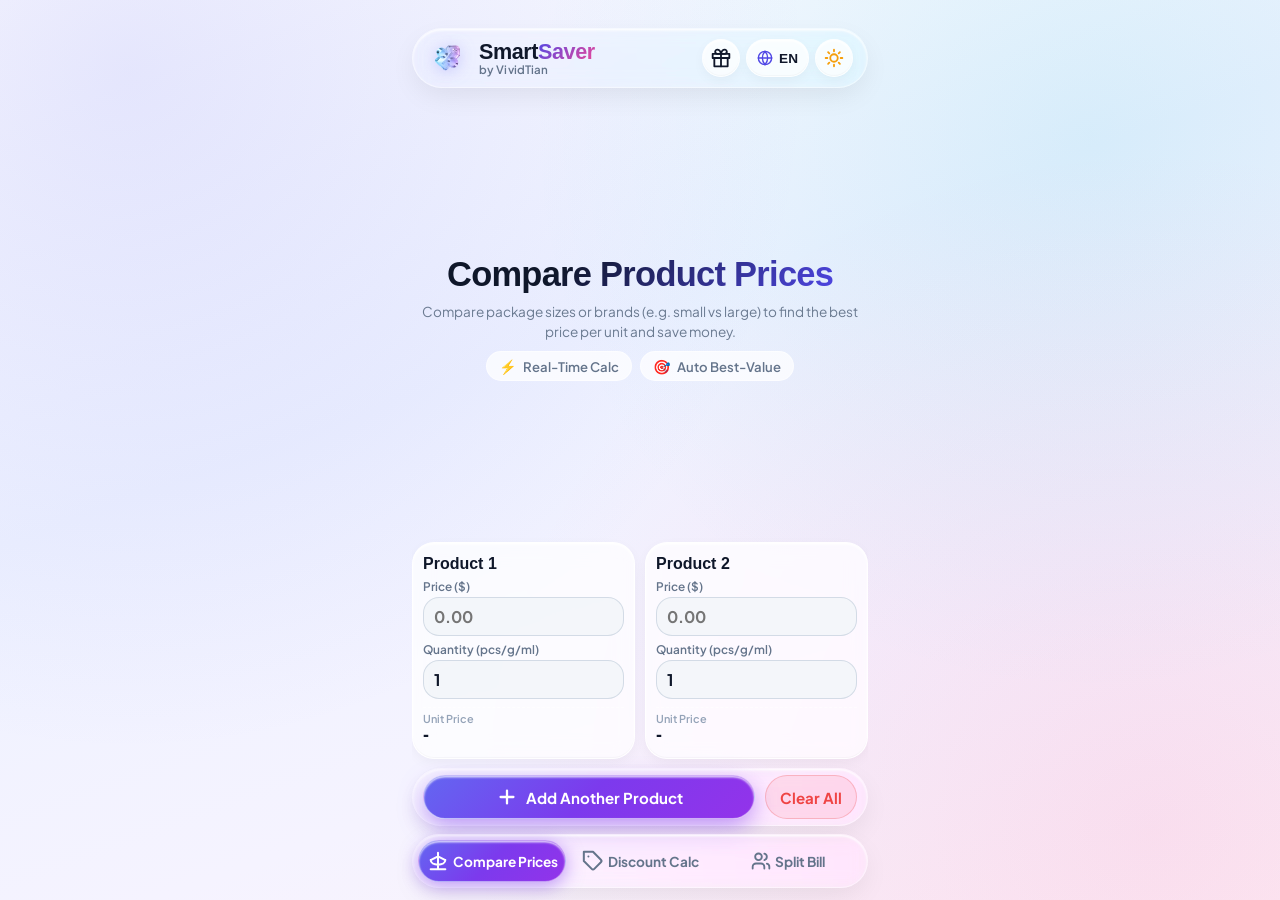
<file: index.html>
﻿<!DOCTYPE html>
<html lang="th" class="light-theme">
<head>
  <meta charset="UTF-8" />
  <meta name="viewport" content="width=device-width, initial-scale=1.0, maximum-scale=1.0, user-scalable=no, viewport-fit=cover" />
  <meta name="theme-color" content="#F8FAFC" id="theme-color-meta" />
  <meta name="mobile-web-app-capable" content="yes" />
  <meta name="apple-mobile-web-app-capable" content="yes" />
  <meta name="apple-mobile-web-app-status-bar-style" content="black-translucent" />
  <meta name="apple-touch-fullscreen" content="yes" />
  <meta name="apple-mobile-web-app-orientations" content="portrait" />
  <meta name="apple-mobile-web-app-title" content="SmartSaver" />
  <meta name="format-detection" content="telephone=no" />
  <meta name="description" content="SmartSaver - Best Value Comparison and Pro-Rata Discount Splitter with iOS 26 Liquid Glass UI." />
  <title>SmartSaver - เปรียบเทียบราคา & คำนวณส่วนลด</title>

  <link rel="manifest" href="manifest.json" />
  <!-- Desktop Browser Favicons (Chrome, Edge, Firefox) -->
  <link rel="shortcut icon" type="image/x-icon" href="./favicon.ico" />
  <link rel="icon" type="image/x-icon" href="./favicon.ico" />
  <link rel="icon" type="image/png" sizes="32x32" href="./favicon.png" />
  <link rel="icon" type="image/png" sizes="64x64" href="./favicon.png" />
  <link rel="icon" type="image/png" sizes="192x192" href="./icon-192.png" />
  <link rel="icon" type="image/png" sizes="512x512" href="./icon-512.png" />
  <link rel="shortcut icon" type="image/x-icon" href="favicon.ico" />
  <link rel="icon" type="image/png" href="favicon.png" />

  <!-- Apple Touch Icons for iOS Safari Add to Home Screen (All Resolvers & Sizes) -->
  <link rel="apple-touch-icon" href="./apple-touch-icon.png" />
  <link rel="apple-touch-icon" sizes="180x180" href="./apple-touch-icon.png" />
  <link rel="apple-touch-icon" sizes="167x167" href="./apple-touch-icon-167x167.png" />
  <link rel="apple-touch-icon" sizes="152x152" href="./apple-touch-icon-152x152.png" />
  <link rel="apple-touch-icon" sizes="120x120" href="./apple-touch-icon-120x120.png" />
  <link rel="apple-touch-icon-precomposed" href="./apple-touch-icon.png" />
  <link rel="apple-touch-icon-precomposed" sizes="180x180" href="./apple-touch-icon.png" />
  <link rel="apple-touch-icon" href="apple-touch-icon.png" />
  <link rel="apple-touch-icon-precomposed" href="apple-touch-icon.png" />

  <!-- Google Fonts: Sarabun & Plus Jakarta Sans -->
  <link rel="preconnect" href="https://fonts.googleapis.com" />
  <link rel="preconnect" href="https://fonts.gstatic.com" crossorigin />
  <link href="https://fonts.googleapis.com/css2?family=Plus+Jakarta+Sans:wght@400;500;600;700;800&family=Sarabun:wght@300;400;500;600;700&display=swap" rel="stylesheet" />

  <link rel="stylesheet" href="style.css?v=2.7.0" />
</head>
<body class="light-theme">

  <!-- Non-scrolling Fixed Liquid Gradient Background (VividTian Theme) -->
  <div class="fixed-app-background" aria-hidden="true"></div>

  <div class="app-viewport">

    <!-- Floating Glass Island Header -->
    <div class="header-island-wrapper">
      <header class="app-header glass-bubble">
        <div class="header-content">
          <div class="header-brand">
            <div class="logo-wrapper">
              <img src="logo.png" alt="SmartSaver Logo" class="app-logo" />
            </div>
            <div class="title-text-group">
              <h1 class="app-title">Smart<span class="accent-gradient">Saver</span></h1>
              <span class="app-subtitle">by VividTian</span>
            </div>
          </div>

          <div class="header-controls">
            <!-- Donate Button with Gift Box Icon -->
            <button id="donate-btn" class="glass-pill-btn icon-btn" aria-label="Support Developer" title="Support Developer">
              <svg class="gift-icon" viewBox="0 0 24 24" width="20" height="20" fill="none" stroke="currentColor" stroke-width="2.2" stroke-linecap="round" stroke-linejoin="round">
                <polyline points="20 12 20 22 4 22 4 12"></polyline>
                <rect x="2" y="7" width="20" height="5"></rect>
                <line x1="12" y1="22" x2="12" y2="7"></line>
                <path d="M12 7H7.5a2.5 2.5 0 0 1 0-5C11 2 12 7 12 7z"></path>
                <path d="M12 7h4.5a2.5 2.5 0 0 0 0-5C13 2 12 7 12 7z"></path>
              </svg>
            </button>

            <!-- Language Toggle Capsule -->
            <button id="lang-toggle" class="glass-pill-btn lang-pill-btn" aria-label="Select Language" title="Select Language">
              <svg class="globe-icon" viewBox="0 0 24 24" width="16" height="16" fill="none" stroke="currentColor" stroke-width="2.1" stroke-linecap="round" stroke-linejoin="round"><circle cx="12" cy="12" r="10"/><line x1="2" y1="12" x2="22" y2="12"/><path d="M12 2a15.3 15.3 0 0 1 4 10 15.3 15.3 0 0 1-4 10 15.3 15.3 0 0 1-4-10 15.3 15.3 0 0 1 4-10z"/></svg>
              <span class="lang-text">EN</span>
            </button>

            <!-- Theme Toggle Bubble -->
            <button id="theme-toggle" class="glass-pill-btn icon-btn" aria-label="Toggle Theme">
              <!-- Sun Icon for Light Mode -->
              <svg class="sun-icon" viewBox="0 0 24 24" width="20" height="20" fill="none" stroke="currentColor" stroke-width="2.2" stroke-linecap="round" stroke-linejoin="round">
                <circle cx="12" cy="12" r="4.5"/>
                <path d="M12 2v2M12 20v2M4.93 4.93l1.41 1.41M17.66 17.66l1.41 1.41M2 12h2M20 12h2M6.34 17.66l-1.41 1.41M19.07 4.93l-1.41 1.41"/>
              </svg>
              <!-- Moon Icon for Dark Mode -->
              <svg class="moon-icon" viewBox="0 0 24 24" width="20" height="20" fill="currentColor" stroke="none">
                <path d="M21 12.79A9 9 0 1 1 11.21 3 7 7 0 0 0 21 12.79z"/>
              </svg>
            </button>
          </div>
        </div>
      </header>
    </div>

    <!-- Main Content Layer: Full-screen natural scroll with title & cards in one layer -->
    <main class="app-main">

      <!-- ================= PAGE 1: PRICE COMPARE ================= -->
      <section id="compare-page" class="page-content active">
        
        <!-- Dedicated One UI resting top spacer (centers header in Y axis) -->
        <div id="compare-top-spacer" class="oneui-resting-spacer"></div>

        <!-- Section Header: Same continuous layer as product cards -->
        <div class="section-header section-header-liquid oneui-header-container" id="compare-oneui-header">
          <h2 id="compare-h2" class="liquid-title-gradient">เปรียบเทียบราคาสินค้า</h2>
          <p id="compare-usecase-desc" class="header-usecase-desc"></p>
          <div class="feature-pills-row">
            <div class="feature-pill">
              <span class="feature-pill-icon">⚡</span>
              <span id="feat-realtime">คำนวณเรียลไทม์</span>
            </div>
            <div class="feature-pill">
              <span class="feature-pill-icon">🎯</span>
              <span id="feat-auto">ไฮไลต์สินค้าประหยัดสุด</span>
            </div>
          </div>
        </div>

        <!-- Dedicated One UI resting bottom spacer -->
        <div id="compare-bottom-spacer" class="oneui-resting-spacer"></div>

        <!-- Result Banner (Positioned directly above product cards, pinned sticky on scroll) -->
        <div id="compare-summary-card" class="summary-card result-liquid-card hidden">
          <div class="summary-icon-wrapper">
            <span class="summary-icon">🏆</span>
          </div>
          <div class="summary-text-container">
            <div id="compare-summary-subtitle" class="summary-subtitle">Best Choice Found</div>
            <div id="compare-best-result" class="summary-title">Product A is cheapest!</div>
            <div id="compare-savings-details" class="summary-details">Saves 25% compared to others.</div>
          </div>
        </div>

        <!-- 2-Column Responsive Product Cards Grid (Natural Full-Screen Flow) -->
        <div id="compare-list" class="items-grid">
          <!-- Cards dynamically injected via JavaScript -->
        </div>

      </section>

      <!-- ================= PAGE 2: DISCOUNT CALC ================= -->
      <section id="discount-page" class="page-content">
        
        <!-- Dedicated One UI resting top spacer (centers header in Y axis) -->
        <div id="discount-top-spacer" class="oneui-resting-spacer"></div>

        <!-- Section Header for Discount Mode (One UI Top Area) -->
        <div class="section-header section-header-liquid oneui-header-container" id="discount-oneui-header">
          <h2 id="discount-h2" class="liquid-title-gradient">แบ่งส่วนลดตามสัดส่วน</h2>
          <p id="discount-usecase-desc" class="header-usecase-desc"></p>
          <div class="feature-pills-row">
            <div class="feature-pill">
              <span class="feature-pill-icon">💡</span>
              <span id="feat-discount-dist">กระจายส่วนลดแม่นยำ</span>
            </div>
            <div class="feature-pill">
              <span class="feature-pill-icon">📊</span>
              <span id="feat-discount-summary">สรุปยอดรวมสุทธิ</span>
            </div>
          </div>
        </div>

        <!-- Dedicated One UI resting bottom spacer -->
        <div id="discount-bottom-spacer" class="oneui-resting-spacer"></div>

        <!-- Dedicated One UI resting spacer -->


        <!-- Summary Dashboard in Liquid Glass -->
        <div class="discount-summary-grid">
          <div class="summary-box glass-card">
            <div id="label-original-total" class="box-label">ราคาเต็มรวม</div>
            <div id="discount-total-original" class="box-value">0.00</div>
          </div>
          <div class="summary-box glass-card highlight-savings">
            <div id="label-total-saved" class="box-label">ส่วนลดรวม</div>
            <div id="discount-total-saved" class="box-value">0.00</div>
            <div id="discount-percent-badge" class="percent-badge hidden">0% OFF</div>
          </div>
        </div>

        <!-- Actual Paid Amount Card -->
        <div class="input-card glass-card paid-amount-card">
          <label id="label-how-much" for="discount-total-paid" class="field-label bold-label">คุณจ่ายเงินจริงทั้งหมดเท่าไหร่?</label>
          <div class="paid-input-wrapper">
            <input type="number" id="discount-total-paid" class="input-field input-xl glass-input" placeholder="ยอดที่จ่ายจริง" min="0" step="any" inputmode="decimal">
          </div>
        </div>

        <!-- Dynamic Discount Rows List -->
        <div id="discount-list" class="items-list">
          <!-- Rows injected via JavaScript -->
        </div>

      </section>

      <!-- ================= PAGE 3: SMART BILL SPLITTER ================= -->
      <section id="split-page" class="page-content">
        
        <!-- Dedicated One UI resting top spacer -->
        <div id="split-top-spacer" class="oneui-resting-spacer"></div>

        <!-- Section Header for Splitter Mode -->
        <div class="section-header section-header-liquid oneui-header-container" id="split-oneui-header">
          <h2 id="split-h2" class="liquid-title-gradient">หารค่าอาหารและเดลิเวอรี</h2>
          <p id="split-usecase-desc" class="header-usecase-desc">หารบิลร้านอาหารหรือเดลิเวอรี แยกรายคน ละเอียดแม่นยำ พร้อมส่งสรุปเข้า LINE</p>
          <div class="feature-pills-row">
            <div class="feature-pill">
              <span class="feature-pill-icon">⚡</span>
              <span id="feat-split-fast">หารเร็วแตะง่าย</span>
            </div>
            <div class="feature-pill">
              <span class="feature-pill-icon">🧾</span>
              <span id="feat-split-taxes">ภาษี & ค่าส่งครบ</span>
            </div>
          </div>
        </div>

        <!-- Dedicated One UI resting bottom spacer -->
        <div id="split-bottom-spacer" class="oneui-resting-spacer"></div>

        <!-- Grand Total Glass Display Card -->
        <div class="split-grand-card glass-card">
          <div class="split-grand-header">
            <span class="split-grand-label" id="split-grand-label">ยอดรวมสุทธิทั้งบิล</span>
            <span id="split-penny-badge" class="split-penny-badge">✓ เศษสตางค์ลงตัวพอดี</span>
          </div>
          <div class="split-grand-value-row">
            <span class="currency-symbol">฿</span>
            <span id="split-grand-total" class="split-grand-amount">0.00</span>
          </div>
          <!-- Subtotal & Add-ons Live Summary Badges -->
          <div class="split-addons-summary">
            <div class="addon-badge">
              <span class="addon-label" id="split-subtotal-label">ค่าอาหาร:</span>
              <span id="split-subtotal-val" class="addon-val">฿0.00</span>
            </div>
            <div class="addon-badge" id="badge-discount-wrapper" style="display:none;">
              <span class="addon-label" id="split-discount-label">ส่วนลด:</span>
              <span id="split-discount-val" class="addon-val text-success">-฿0.00</span>
            </div>
            <div class="addon-badge" id="badge-sc-wrapper" style="display:none;">
              <span class="addon-label" id="split-sc-label">SC:</span>
              <span id="split-sc-val" class="addon-val">+฿0.00</span>
            </div>
            <div class="addon-badge" id="badge-vat-wrapper" style="display:none;">
              <span class="addon-label" id="split-vat-label">VAT:</span>
              <span id="split-vat-val" class="addon-val">+฿0.00</span>
            </div>
            <div class="addon-badge" id="badge-delivery-wrapper" style="display:none;">
              <span class="addon-label" id="split-delivery-label">ค่าส่ง:</span>
              <span id="split-delivery-val" class="addon-val">+฿0.00</span>
            </div>
          </div>

          <!-- Collapsible Bill Extra Settings (Discounts, SC, VAT, Delivery) -->
          <div class="split-settings-section">
            <button id="toggle-split-settings-btn" class="split-settings-toggle-btn" type="button">
              <span id="split-settings-toggle-text">⚙️ ปรับส่วนลด / ภาษี / ค่าส่ง</span>
              <span id="split-settings-arrow" class="toggle-arrow">▼</span>
            </button>
            <div id="split-settings-body" class="split-settings-body hidden">
              <!-- Discount setting -->
              <div class="split-setting-row">
                <span class="setting-label" id="split-setting-discount-label">🏷️ ส่วนลดบิล</span>
                <div class="setting-control-group">
                  <input type="text" id="split-discount-input" class="input-field glass-input setting-input" placeholder="0" inputmode="decimal">
                  <div class="pill-toggle-group">
                    <button type="button" id="btn-discount-flat" class="pill-toggle-btn active"><span id="btn-discount-flat-text">บาท (฿)</span></button>
                    <button type="button" id="btn-discount-pct" class="pill-toggle-btn">%</button>
                  </div>
                </div>
              </div>
              <!-- Service Charge setting -->
              <div class="split-setting-row">
                <span class="setting-label" id="split-setting-sc-label">🍽️ ค่าบริการ (SC)</span>
                <div class="setting-control-group">
                  <button type="button" id="btn-toggle-sc10" class="chip-toggle-btn">10%</button>
                  <input type="text" id="split-sc-custom" class="input-field glass-input setting-input-sm" placeholder="0%" inputmode="decimal">
                </div>
              </div>
              <!-- VAT setting -->
              <div class="split-setting-row">
                <span class="setting-label" id="split-setting-vat-label">🏛️ ภาษีมูลค่าเพิ่ม (VAT)</span>
                <div class="setting-control-group">
                  <button type="button" id="btn-toggle-vat7" class="chip-toggle-btn">7%</button>
                  <input type="text" id="split-vat-custom" class="input-field glass-input setting-input-sm" placeholder="0%" inputmode="decimal">
                </div>
              </div>
              <!-- Delivery Fee setting -->
              <div class="split-setting-row">
                <span class="setting-label" id="split-setting-delivery-label">🛵 ค่าส่งเดลิเวอรี</span>
                <div class="setting-control-group">
                  <input type="text" id="split-delivery-input" class="input-field glass-input setting-input" placeholder="0 ฿" inputmode="decimal">
                  <div class="pill-toggle-group">
                    <button type="button" id="btn-delivery-equal" class="pill-toggle-btn active"><span id="btn-delivery-equal-text">หารเท่า</span></button>
                    <button type="button" id="btn-delivery-prop" class="pill-toggle-btn"><span id="btn-delivery-prop-text">ตามสัดส่วน</span></button>
                  </div>
                </div>
              </div>
            </div>
          </div>
        </div>

        <!-- People Management Bar (ผู้ร่วมบิล) -->
        <div class="split-card glass-card">
          <div class="split-card-header-row">
            <div class="split-card-title-group">
              <span class="card-icon">👥</span>
              <span class="card-title"><span id="split-people-title">ผู้ร่วมบิล </span>(<span id="split-people-count">0</span> <span id="split-people-unit">คน</span>)</span>
            </div>
            <button type="button" id="btn-add-person" class="btn-text-action"><span id="btn-add-person-text">+ เพิ่มเพื่อน</span></button>
          </div>
          <!-- Horizontal scrollable people pills -->
          <div id="split-people-list" class="people-avatars-row">
            <!-- Dynamic avatar items: [Avatar Initial] [Name] (x delete) -->
          </div>
        </div>

        <!-- Rapid Item Entry Card (เพิ่มรายการอาหาร) -->
        <div class="split-card glass-card item-entry-card" id="split-entry-card">
          <div class="split-card-header-row">
            <div class="split-card-title-group">
              <span class="card-icon">🍲</span>
              <span class="card-title" id="split-entry-title">เพิ่มรายการอาหาร</span>
            </div>
          </div>

          <div class="entry-fields-row">
            <div class="entry-field-item flex-2">
              <label class="field-label" id="label-split-item-name">ชื่อเมนู (ไม่ใส่ก็ได้)</label>
              <input type="text" id="split-item-name" class="input-field glass-input" placeholder="เช่น ส้มตำ, ข้าวผัด">
            </div>
            <div class="entry-field-item flex-1">
              <label class="field-label" id="label-split-item-price">???? (???) *</label>
              <input type="text" id="split-item-price" class="input-field glass-input font-numeric" placeholder="0 ???? 50*2" inputmode="decimal">
            </div>
          </div>

          <!-- Participant Selection Section -->
          <div class="participant-selector-area">
            <div class="participant-header-row">
              <span class="selector-label" id="label-split-who-ate">ใครกินรายการนี้บ้าง?</span>
              <span id="split-preview-per-person" class="preview-tag">เลือกคนกิน</span>
            </div>
            <div class="participant-chips-row">
              <!-- Quick "Everyone" chip -->
              <button type="button" id="chip-participant-all" class="participant-chip chip-everyone active">
                <span id="chip-all-text">✨ ทุกคน
              </span>
              </button>
              <!-- Dynamic participant chips -->
              <div id="split-participant-chips" class="chips-container" style="display:inline-flex; gap:6px; flex-wrap:wrap;"></div>
            </div>
          </div>

          <button type="button" id="btn-confirm-add-item" class="btn-gradient-submit">
            <span id="btn-confirm-add-text">+ บันทึกรายการนี้
          </span>
          </button>
        </div>

        <!-- Added Items List (รายการที่บันทึกแล้ว) -->
        <div class="split-card glass-card" id="split-items-card">
          <div class="split-card-header-row">
            <div class="split-card-title-group">
              <span class="card-icon">📋</span>
              <span class="card-title"><span id="split-items-title">รายการที่บันทึก </span>(<span id="split-items-count">0</span> <span id="split-items-unit">รายการ</span>)</span>
            </div>
          </div>
          <div id="split-items-list" class="split-items-list">
            <!-- Dynamic bill item cards -->
          </div>
        </div>

        <!-- Individual Breakdown (สรุปยอดรายบุคคล) -->
        <div class="split-card glass-card" id="split-breakdown-card">
          <div class="split-card-header-row">
            <div class="split-card-title-group">
              <span class="card-icon">💰</span>
              <span class="card-title" id="split-breakdown-title">สรุปยอดที่ต้องจ่ายแยกรายคน</span>
            </div>
          </div>
          <div id="split-breakdown-list" class="breakdown-list">
            <!-- Dynamic breakdown cards per person -->
          </div>
        </div>

        <!-- LINE Export & PromptPay Card -->
        <div class="split-card glass-card message-export-card">
          <div class="payment-fields-container">
            <div class="payment-field-group">
              <label class="field-label" id="label-split-bank">Bank / Transfer Service</label>
              <select id="split-bank-select" class="input-field glass-input bank-select"></select>
              <input type="text" id="split-bank-custom-input" class="input-field glass-input hidden" style="display: none !important; margin-top: 6px;" placeholder="Specify bank or service">
            </div>
            <div class="payment-field-group">
              <label class="field-label" id="label-split-account">Account Number or Phone</label>
              <input type="text" id="split-account-input" class="input-field glass-input font-numeric" placeholder="081-xxx-xxxx / 123-4-56789-0" inputmode="numeric">
            </div>
          </div>
          <button type="button" id="btn-copy-message" class="btn-message-share">
            <svg class="chat-icon-svg" viewBox="0 0 24 24" width="20" height="20" fill="none" stroke="currentColor" stroke-width="2.2" stroke-linecap="round" stroke-linejoin="round">
              <path d="M21 11.5a8.38 8.38 0 0 1-.9 3.8 8.5 8.5 0 0 1-7.6 4.7 8.38 8.38 0 0 1-3.8-.9L3 21l1.9-5.7a8.38 8.38 0 0 1-.9-3.8 8.5 8.5 0 0 1 4.7-7.6 8.38 8.38 0 0 1 3.8-.9h.5a8.48 8.48 0 0 1 8 8v.5z"/>
            </svg>
            <span id="btn-copy-message-text">Copy Summary Message</span>
          </button>
          <div class="offline-guarantee-badge">
            <span id="split-offline-guarantee">&#128274; 100% Offline ? Zero Tracking ? Maximum Privacy</span>
          </div>
        </div>

        <!-- Dedicated One UI resting bottom spacer -->
        <div id="split-final-spacer" class="oneui-resting-spacer"></div>

      </section>

    </main>

    <!-- Pinned Controls Layer: Sits above the content layer without masking -->
    <div class="pinned-action-container" id="compare-actions-bar">
      <div class="action-bar-capsule glass-surface">
        <button id="add-compare-item-btn" class="glass-action-btn primary-action">
          <svg viewBox="0 0 24 24" width="22" height="22" fill="none" stroke="currentColor" stroke-width="2.5" stroke-linecap="round">
            <path d="M12 5v14M5 12h14"/>
          </svg>
          <span id="btn-add-compare-text">เพิ่มสินค้า</span>
        </button>
        <button id="clear-compare-btn" class="glass-action-btn danger-action">
          <span id="btn-clear-compare-text">ล้างข้อมูล</span>
        </button>
      </div>
    </div>

    <div class="pinned-action-container hidden" id="discount-actions-bar">
      <div class="action-bar-capsule glass-surface">
        <button id="add-discount-item-btn" class="glass-action-btn primary-action">
          <svg viewBox="0 0 24 24" width="22" height="22" fill="none" stroke="currentColor" stroke-width="2.5" stroke-linecap="round">
            <path d="M12 5v14M5 12h14"/>
          </svg>
          <span id="btn-add-discount-text">เพิ่มสินค้า</span>
        </button>
        <button id="clear-discount-btn" class="glass-action-btn danger-action">
          <span id="btn-clear-discount-text">ล้างข้อมูล</span>
        </button>
      </div>
    </div>

    <div class="pinned-action-container hidden" id="split-actions-bar">
      <div class="action-bar-capsule glass-surface">
        <button id="add-split-item-quick-btn" class="glass-action-btn primary-action">
          <svg viewBox="0 0 24 24" width="22" height="22" fill="none" stroke="currentColor" stroke-width="2.5" stroke-linecap="round">
            <path d="M12 5v14M5 12h14"/>
          </svg>
          <span id="btn-add-split-text">เพิ่มรายการ</span>
        </button>
        <button id="clear-split-btn" class="glass-action-btn danger-action">
          <span id="btn-clear-split-text">ล้างข้อมูล</span>
        </button>
      </div>
    </div>

    <!-- Floating Glass Island Bottom Navigation Bar -->
    <div class="nav-island-wrapper">
      <nav class="floating-glass-nav glass-surface" id="floating-glass-nav" data-active="compare">
        <!-- Mathematically Perfect Pure CSS Indicator -->
        <div class="liquid-tab-indicator"></div>
        <button id="tab-compare" class="nav-tab active" aria-controls="compare-page">
          <svg class="tab-icon" viewBox="0 0 24 24" width="22" height="22" fill="none" stroke="currentColor" stroke-width="2.2" stroke-linecap="round" stroke-linejoin="round">
            <path d="M12 3v18M12 7l8 4M12 7L4 11M4 11c0 3 3.5 5 8 5s8-2 8-5M20 21H4"/>
          </svg>
          <span class="tab-label" data-tab="compare">เปรียบราคา</span>
        </button>
        <button id="tab-discount" class="nav-tab" aria-controls="discount-page">
          <svg class="tab-icon" viewBox="0 0 24 24" width="22" height="22" fill="none" stroke="currentColor" stroke-width="2.2" stroke-linecap="round" stroke-linejoin="round">
            <path d="M20.59 13.41l-7.17 7.17a2 2 0 0 1-2.83 0L2 12V2h10l8.59 8.59a2 2 0 0 1 0 2.82zM7 7h.01"/>
          </svg>
          <span class="tab-label" data-tab="discount">คำนวณส่วนลด</span>
        </button>
        <button id="tab-split" class="nav-tab" aria-controls="split-page">
          <svg class="tab-icon" viewBox="0 0 24 24" width="20" height="20" fill="none" stroke="currentColor" stroke-width="2.2" stroke-linecap="round" stroke-linejoin="round">
            <path d="M16 21v-2a4 4 0 0 0-4-4H6a4 4 0 0 0-4 4v2"/><circle cx="9" cy="7" r="4"/><path d="M22 21v-2a4 4 0 0 0-3-3.87"/><path d="M16 3.13a4 4 0 0 1 0 7.75"/>
          </svg>
          <span class="tab-label" data-tab="split">หารค่าอาหาร</span>
        </button>
      </nav>
    </div>

  </div>

  <!-- ================= SUPPORT DEVELOPER & FEEDBACK MODAL ================= -->
  <div id="support-modal-backdrop" class="modal-backdrop hidden">
    <div id="support-modal" class="modal-sheet glass-surface">
      
      <!-- Modal Header -->
      <div class="modal-header">
        <div class="modal-title-group">
          <span class="modal-icon">🎁</span>
          <div>
            <h3 id="modal-support-title" class="modal-title">สนับสนุนผู้พัฒนา</h3>
            <p id="modal-support-sub" class="modal-subtitle">ส่งกำลังใจค่าน้ำชา หรือส่งข้อความแนะนำติชม</p>
          </div>
        </div>
        <button id="modal-close-btn" class="btn-modal-close" aria-label="Close Modal">
          <svg viewBox="0 0 24 24" width="18" height="18" fill="none" stroke="currentColor" stroke-width="2.5" stroke-linecap="round">
            <path d="M18 6L6 18M6 6l12 12"/>
          </svg>
        </button>
      </div>

      <!-- Support Tiers (4 Levels) -->
      <div class="support-section">
        <div class="support-section-label" id="label-support-tiers">เลือกสนับสนุนผู้พัฒนา</div>
        <div class="support-tiers-grid">
          <!-- Tier 1: Instant Coffee ($0.30) -->
          <div class="support-tier-card glass-card" data-product-id="tip_coffee">
            <div class="tier-icon">☕</div>
            <div class="tier-info">
              <div class="tier-name" id="tier-name-coffee">Instant Coffee</div>
              <div class="tier-desc" id="tier-desc-coffee">กาแฟสำเร็จรูป 1 ซอง</div>
            </div>
            <div class="tier-price" id="tier-price-coffee">0.30 USD</div>
          </div>

          <!-- Tier 2: Instant Noodle Tomyum ($0.50) -->
          <div class="support-tier-card glass-card" data-product-id="tip_noodle">
            <div class="tier-icon">🍜</div>
            <div class="tier-info">
              <div class="tier-name" id="tier-name-noodle">Instant Noodle Tomyum</div>
              <div class="tier-desc" id="tier-desc-noodle">บะหมี่กึ่งสำเร็จรูปต้มยำ 1 ซอง</div>
            </div>
            <div class="tier-price" id="tier-price-noodle">0.50 USD</div>
          </div>

          <!-- Tier 3: Rice with Scrambled Egg ($1.00) -->
          <div class="support-tier-card glass-card" data-product-id="tip_egg_rice">
            <div class="tier-icon">🍳</div>
            <div class="tier-info">
              <div class="tier-name" id="tier-name-egg">Rice with Scrambled Egg</div>
              <div class="tier-desc" id="tier-desc-egg">ข้าวไข่ข้น 1 จาน</div>
            </div>
            <div class="tier-price" id="tier-price-egg">1.00 USD</div>
          </div>

          <!-- Tier 4: Tomyum Kung ($5.00) -->
          <div class="support-tier-card glass-card" data-product-id="tip_tomyum">
            <div class="tier-icon">🍲</div>
            <div class="tier-info">
              <div class="tier-name" id="tier-name-tomyum">Tomyum Kung</div>
              <div class="tier-desc" id="tier-desc-tomyum">ต้มยำกุ้งหม้อไฟชุดใหญ่</div>
            </div>
            <div class="tier-price" id="tier-price-tomyum">5.00 USD</div>
          </div>
        </div>
      </div>

      <!-- Feedback & Suggestions (Direct Google Form Submission) -->
      <div class="feedback-section">
        <div class="feedback-section-label" id="label-feedback-title">ข้อความแนะนำติชม & แจ้งปัญหา</div>
        <textarea id="feedback-textarea" class="feedback-input glass-input" placeholder="พิมพ์ข้อความติชม แจ้งปัญหา หรือเสนอแนะฟังก์ชันใหม่ได้เลยครับ..." rows="3"></textarea>
        <button id="feedback-send-btn" class="btn-send-feedback">
          <span id="btn-send-text">ส่งข้อความ</span>
          <svg viewBox="0 0 24 24" width="16" height="16" fill="none" stroke="currentColor" stroke-width="2.2" stroke-linecap="round" stroke-linejoin="round">
            <line x1="22" y1="2" x2="11" y2="13"></line>
            <polygon points="22 2 15 22 11 13 2 9 22 2"></polygon>
          </svg>
        </button>
      </div>

    </div>
  </div>

    <!-- ================= LANGUAGE SELECTION MODAL ================ -->
  <div id="language-modal-backdrop" class="modal-backdrop hidden">
    <div id="language-modal" class="modal-sheet glass-surface">
      <div class="modal-header">
        <div class="modal-title-group">
          <span class="modal-icon">🌐</span>
          <div>
            <h3 id="modal-lang-title" class="modal-title">เลือกภาษา</h3>
            <p id="modal-lang-sub" class="modal-subtitle">Select Language</p>
          </div>
        </div>
        <button id="lang-modal-close-btn" class="btn-modal-close" aria-label="Close Modal">
          <svg viewBox="0 0 24 24" width="18" height="18" fill="none" stroke="currentColor" stroke-width="2.5" stroke-linecap="round"><path d="M18 6L6 18M6 6l12 12"/></svg>
        </button>
      </div>
      <div class="lang-list-grid">
        <button class="lang-select-item" data-lang="th"><span class="lang-flag">&#127481;&#127469;</span><div class="lang-item-names"><span class="lang-native-name">ภาษาไทย</span><span class="lang-en-name">Thai</span></div><span class="lang-check">✓</span></button>
        <button class="lang-select-item" data-lang="en"><span class="lang-flag">&#127468;&#127463;</span><div class="lang-item-names"><span class="lang-native-name">English</span><span class="lang-en-name">English</span></div><span class="lang-check">✓</span></button>
        <button class="lang-select-item" data-lang="lo"><span class="lang-flag">&#127473;&#127462;</span><div class="lang-item-names"><span class="lang-native-name">ພາສາລາວ</span><span class="lang-en-name">Lao</span></div><span class="lang-check">✓</span></button>
        <button class="lang-select-item" data-lang="zh"><span class="lang-flag">&#127464;&#127475;</span><div class="lang-item-names"><span class="lang-native-name">中文</span><span class="lang-en-name">Mandarin Chinese</span></div><span class="lang-check">✓</span></button>
        <button class="lang-select-item" data-lang="ja"><span class="lang-flag">&#127471;&#127477;</span><div class="lang-item-names"><span class="lang-native-name">日本語</span><span class="lang-en-name">Japanese</span></div><span class="lang-check">✓</span></button>
        <button class="lang-select-item" data-lang="ko"><span class="lang-flag">&#127472;&#127479;</span><div class="lang-item-names"><span class="lang-native-name">한국어</span><span class="lang-en-name">Korean</span></div><span class="lang-check">✓</span></button>
        <button class="lang-select-item" data-lang="es"><span class="lang-flag">&#127466;&#127480;</span><div class="lang-item-names"><span class="lang-native-name">Español</span><span class="lang-en-name">Spanish</span></div><span class="lang-check">✓</span></button>
        <button class="lang-select-item" data-lang="fr"><span class="lang-flag">&#127467;&#127479;</span><div class="lang-item-names"><span class="lang-native-name">Français</span><span class="lang-en-name">French</span></div><span class="lang-check">✓</span></button>
        <button class="lang-select-item" data-lang="de"><span class="lang-flag">&#127465;&#127466;</span><div class="lang-item-names"><span class="lang-native-name">Deutsch</span><span class="lang-en-name">German</span></div><span class="lang-check">✓</span></button>
        <button class="lang-select-item" data-lang="pt"><span class="lang-flag">&#127477;&#127481;</span><div class="lang-item-names"><span class="lang-native-name">Português</span><span class="lang-en-name">Portuguese</span></div><span class="lang-check">✓</span></button>
        <button class="lang-select-item" data-lang="id"><span class="lang-flag">&#127470;&#127465;</span><div class="lang-item-names"><span class="lang-native-name">Bahasa Indonesia</span><span class="lang-en-name">Indonesian</span></div><span class="lang-check">✓</span></button>
        <button class="lang-select-item" data-lang="hi"><span class="lang-flag">&#127470;&#127475;</span><div class="lang-item-names"><span class="lang-native-name">हिन्दी</span><span class="lang-en-name">Hindi</span></div><span class="lang-check">✓</span></button>
        <button class="lang-select-item" data-lang="ar"><span class="lang-flag">&#127480;&#127462;</span><div class="lang-item-names"><span class="lang-native-name">العربية</span><span class="lang-en-name">Arabic Standard</span></div><span class="lang-check">✓</span></button>
      </div>
    </div>
  </div>

    <!-- iOS Safari "Add to Home Screen" Smart Tip Capsule -->
  <div id="ios-a2hs-banner" class="ios-a2hs-banner glass-bubble hidden" role="dialog" aria-live="polite">
    <div class="ios-a2hs-content">
      <span class="ios-a2hs-icon">📲</span>
      <div class="ios-a2hs-text" id="ios-a2hs-text">
        ติดตั้งบน iPhone: แตะไอคอนแชร์ <svg class="ios-share-svg" viewBox="0 0 24 24" width="15" height="15" fill="none" stroke="currentColor" stroke-width="2.2" stroke-linecap="round" stroke-linejoin="round"><path d="M4 12v8a2 2 0 0 0 2 2h12a2 2 0 0 0 2-2v-8"/><polyline points="16 6 12 2 8 6"/><line x1="12" y1="2" x2="12" y2="15"/></svg> แล้วเลือก <strong>'เพิ่มไปยังหน้าจอโฮม'</strong>
      </div>
    </div>
    <button id="ios-a2hs-close" class="ios-a2hs-close-btn" aria-label="Dismiss Tip">
      <svg viewBox="0 0 24 24" width="14" height="14" fill="none" stroke="currentColor" stroke-width="2.5" stroke-linecap="round"><path d="M18 6L6 18M6 6l12 12"/></svg>
    </button>
  </div>

  <!-- Toast Notification -->
  <div id="toast-notification" class="toast-bubble hidden"></div>

  <script src="app.js?v=2.7.0"></script>
  <!-- PWA Offline Service Worker Registration & Intelligent Auto-Updater -->
  <script>
    if ('serviceWorker' in navigator && (location.protocol === 'https:' || location.protocol === 'http:' || location.hostname === 'localhost')) {
      let refreshing = false;

      // Reload page once when a new service worker takes over
      navigator.serviceWorker.addEventListener('controllerchange', () => {
        if (!refreshing) {
          refreshing = true;
          window.location.reload();
        }
      });

      window.addEventListener('load', () => {
        navigator.serviceWorker.register('./sw.js', { updateViaCache: 'none' })
          .then(reg => {
            console.log('SmartSaver PWA Ready:', reg.scope);

            // Immediate update check on open
            reg.update().catch(() => {});

            if (reg.waiting) {
              reg.waiting.postMessage({ type: 'SKIP_WAITING' });
            }

            reg.addEventListener('updatefound', () => {
              const newWorker = reg.installing;
              if (newWorker) {
                newWorker.addEventListener('statechange', () => {
                  if (newWorker.state === 'installed' && navigator.serviceWorker.controller) {
                    newWorker.postMessage({ type: 'SKIP_WAITING' });
                  }
                });
              }
            });

            // Auto-check whenever user returns to the app from Home Screen
            const checkForUpdate = () => {
              if (document.visibilityState === 'visible') {
                reg.update().catch(() => {});
              }
            };
            document.addEventListener('visibilitychange', checkForUpdate);
            window.addEventListener('pageshow', checkForUpdate);
            window.addEventListener('focus', checkForUpdate);
          })
          .catch(err => console.warn('PWA Registration Error:', err));
      });
    }
  </script>
  
  <!-- ================= ADD PERSON MODAL ================ -->
  <div id="add-person-modal-backdrop" class="modal-backdrop hidden">
    <div id="add-person-modal" class="modal-sheet glass-surface" style="max-width: 380px;">
      <div class="modal-header">
        <div class="modal-title-group">
          <span class="modal-icon">&#128100;</span>
          <div>
            <h3 id="modal-add-person-title" class="modal-title">เพิ่มเพื่อน</h3>
            <p id="modal-add-person-sub" class="modal-subtitle">เพิ่มเพื่อนร่วมโต๊ะ</p>
          </div>
        </div>
        <button id="add-person-modal-close-btn" type="button" class="btn-modal-close" aria-label="Close">
          <svg viewBox="0 0 24 24" width="18" height="18" fill="none" stroke="currentColor" stroke-width="2.5" stroke-linecap="round"><path d="M18 6L6 18M6 6l12 12"/></svg>
        </button>
      </div>
      <div class="add-person-modal-body" style="display:flex; flex-direction:column; gap:14px;">
        <div class="modal-field-group">
          <label class="field-label" id="label-modal-person-name">ชื่อเพื่อน</label>
          <input type="text" id="add-person-name-input" class="input-field glass-input" placeholder="เช่น บอส, มายด์">
        </div>
        <div class="modal-field-group" style="display: none;">
          <label class="field-label" id="label-modal-person-color">สีอวตาร</label>
          <div id="avatar-color-choices" class="avatar-color-choices"></div>
        </div>
        <button type="button" id="btn-modal-confirm-add-person" class="btn-gradient-submit" style="margin-top:6px;">
          <span id="btn-modal-confirm-person-text">เพิ่มเพื่อน</span>
        </button>
      </div>
    </div>
  </div>

  <!-- ================= EDIT ITEM MODAL ================ -->
  <div id="edit-item-modal-backdrop" class="modal-backdrop hidden">
    <div id="edit-item-modal" class="modal-sheet glass-surface" style="max-width: 380px;">
      <div class="modal-header">
        <div class="modal-title-group">
          <span class="modal-icon">&#9999;&#65039;</span>
          <div>
            <h3 id="modal-edit-item-title" class="modal-title">แก้ไขรายการอาหาร</h3>
            <p id="modal-edit-item-sub" class="modal-subtitle">แก้ไขชื่อ ราคา หรือคนแชร์</p>
          </div>
        </div>
        <button id="edit-item-modal-close-btn" type="button" class="btn-modal-close" aria-label="Close">
          <svg viewBox="0 0 24 24" width="18" height="18" fill="none" stroke="currentColor" stroke-width="2.5" stroke-linecap="round"><path d="M18 6L6 18M6 6l12 12"/></svg>
        </button>
      </div>
      <div class="edit-item-modal-body" style="display:flex; flex-direction:column; gap:14px;">
        <input type="hidden" id="edit-item-id-hidden">
        <div class="modal-field-group">
          <label class="field-label" id="label-modal-edit-name">ชื่อรายการอาหาร</label>
          <input type="text" id="edit-item-name-input" class="input-field glass-input" placeholder="เช่น ต้มยำกุ้ง">
        </div>
        <div class="modal-field-group">
          <label class="field-label" id="label-modal-edit-price">ราคา</label>
          <input type="text" id="edit-item-price-input" class="input-field glass-input font-numeric" inputmode="decimal" placeholder="0.00">
        </div>
        <div class="participant-selector-area">
          <div class="participant-header-row">
            <span class="selector-label" id="label-modal-edit-who">ใครแชร์รายการนี้บ้าง?</span>
          </div>
          <div class="participant-chips-row">
            <button type="button" id="chip-edit-everyone" class="participant-chip chip-everyone">
              <span id="chip-edit-everyone-text">&#10024; ทุกคน</span>
            </button>
            <div id="edit-participant-chips" class="chips-container" style="display:inline-flex; gap:6px; flex-wrap:wrap;"></div>
          </div>
        </div>
        <button type="button" id="btn-modal-save-item" class="btn-gradient-submit" style="margin-top:6px;">
          <span id="btn-modal-save-item-text">บันทึกการแก้ไข</span>
        </button>
      </div>
    </div>
  </div>

  <!-- ================= CLEAR CONFIRM MODAL ================ -->
  <div id="clear-confirm-modal-backdrop" class="modal-backdrop hidden">
    <div id="clear-confirm-modal" class="modal-sheet glass-surface" style="max-width: 360px; text-align: center;">
      <div style="font-size: 2.2rem; margin-bottom: 8px;">&#9888;&#65039;</div>
      <h3 id="modal-clear-title" class="modal-title" style="justify-content: center; font-size: 1.15rem;">Clear All Split Data</h3>
      <p id="modal-clear-desc" class="modal-subtitle" style="font-size: 0.92rem; margin-top: 8px; line-height: 1.4;">Are you sure you want to clear all bill splitter items and settings?</p>
      <div style="display: flex; gap: 10px; margin-top: 20px;">
        <button type="button" id="btn-clear-cancel" class="glass-action-btn" style="flex: 1; border-radius: 14px; padding: 12px 16px;">
          <span id="btn-clear-cancel-text">Cancel</span>
        </button>
        <button type="button" id="btn-clear-confirm" class="glass-action-btn danger-action" style="flex: 1; border-radius: 14px; padding: 12px 16px;">
          <span id="btn-clear-confirm-text">Clear Data</span>
        </button>
      </div>
    </div>
  </div>

  <!-- Floating Math Accessory Bar for Virtual Keyboards (iOS & Android) -->
  <div id="floating-math-accessory" class="floating-math-accessory hidden">
    <div class="math-accessory-pill glass-surface">
      <button type="button" class="btn-math-acc" data-op="+" tabindex="-1" aria-label="Plus">+</button>
      <button type="button" class="btn-math-acc" data-op="-" tabindex="-1" aria-label="Minus">&minus;</button>
      <button type="button" class="btn-math-acc" data-op="*" tabindex="-1" aria-label="Multiply">&times;</button>
      <button type="button" class="btn-math-acc" data-op="/" tabindex="-1" aria-label="Divide">&divide;</button>
    </div>
  </div>

</body>
</html>
</file>
<file: style.css>
.hidden,
#split-bank-custom-input.hidden {
  display: none !important;
}
/* ==========================================================================
   SMARTSAVER - iOS 26 LIQUID GLASS & SAMSUNG ONE UI DESIGN SYSTEM
   ========================================================================== */

:root {
  /* Dynamic Color Tokens */
  --primary: #4F46E5;
  --primary-glow: rgba(79, 70, 229, 0.35);
  --primary-light: rgba(99, 102, 241, 0.12);
  --accent-pink: #EC4899;
  --accent-cyan: #06B6D4;
  --accent-amber: #F59E0B;
  
  --success: #10B981;
  --success-glow: rgba(16, 185, 129, 0.35);
  --success-light: rgba(16, 185, 129, 0.14);
  --success-border: rgba(52, 211, 153, 0.5);
  
  --danger: #EF4444;
  --danger-light: rgba(239, 68, 68, 0.12);
  --danger-glow: rgba(239, 68, 68, 0.35);

  /* iOS 26 Light Liquid Glass Tokens */
  --bg-app: #F8FAFC;
  --bg-body-gradient: radial-gradient(circle at 10% 8%, rgba(99, 102, 241, 0.15) 0%, transparent 48%),
                      radial-gradient(circle at 90% 92%, rgba(236, 72, 153, 0.12) 0%, transparent 48%),
                      radial-gradient(circle at 85% 15%, rgba(6, 182, 212, 0.10) 0%, transparent 42%),
                      linear-gradient(160deg, #FFFFFF 0%, #EEF2FF 40%, #F5F3FF 70%, #FDF2F8 100%);
  
  --glass-bg: rgba(255, 255, 255, 0.72);
  --glass-bg-elevated: rgba(255, 255, 255, 0.88);
  --glass-border: rgba(255, 255, 255, 0.85);
  --glass-border-subtle: rgba(255, 255, 255, 0.55);
  --glass-specular: inset 0 1.5px 2px 0 rgba(255, 255, 255, 0.95), inset 0 -1px 1px 0 rgba(0, 0, 0, 0.03);

  --glass-shadow-sm: 0 4px 14px -2px rgba(0, 0, 0, 0.05);
  --glass-shadow-md: 0 12px 28px -6px rgba(0, 0, 0, 0.08), 0 4px 12px -2px rgba(0, 0, 0, 0.03);
  --glass-shadow-bubble: 0 14px 32px -4px rgba(0, 0, 0, 0.1), 0 4px 12px rgba(0, 0, 0, 0.04);
  --glass-shadow-cheapest: 0 16px 36px -6px rgba(16, 185, 129, 0.32), inset 0 0 0 1.8px rgba(16, 185, 129, 0.5);

  --text-main: #0F172A;
  --text-muted: #64748B;
  --text-dim: #94A3B8;

  --input-bg: rgba(241, 245, 249, 0.75);
  --input-border: rgba(203, 213, 225, 0.8);
  --input-focus-border: #6366F1;
  --input-focus-glow: 0 0 0 3.5px rgba(99, 102, 241, 0.22);

  /* Curvature & Radii */
  --radius-xs: 10px;
  --radius-sm: 16px;
  --radius-md: 22px;
  --radius-lg: 28px;
  --radius-pill: 9999px;

  /* Apple Fluid Motion Springs */
  --spring-snappy: cubic-bezier(0.16, 1, 0.3, 1);
  --spring-fluid: cubic-bezier(0.32, 0.72, 0, 1);
  --spring-bounce: cubic-bezier(0.34, 1.56, 0.64, 1);

  --font-sans: 'Plus Jakarta Sans', -apple-system, BlinkMacSystemFont, sans-serif;
  --font-display: 'Outfit', -apple-system, BlinkMacSystemFont, sans-serif;
}

/* iOS 26 Dark Liquid Glass Tokens */
.dark-theme {
  --bg-app: #070B14;
  --bg-body-gradient: radial-gradient(circle at 10% 8%, rgba(99, 102, 241, 0.28) 0%, transparent 50%),
                     radial-gradient(circle at 90% 92%, rgba(236, 72, 153, 0.22) 0%, transparent 50%),
                     radial-gradient(circle at 85% 15%, rgba(6, 182, 212, 0.16) 0%, transparent 45%),
                     linear-gradient(160deg, #0F172A 0%, #090D16 50%, #06080F 100%);

  --glass-bg: rgba(15, 23, 42, 0.72);
  --glass-bg-elevated: rgba(30, 41, 59, 0.85);
  --glass-border: rgba(255, 255, 255, 0.18);
  --glass-border-subtle: rgba(255, 255, 255, 0.08);
  --glass-specular: inset 0 1.5px 2px 0 rgba(255, 255, 255, 0.25), inset 0 -1px 1px 0 rgba(0, 0, 0, 0.3);

  --glass-shadow-sm: 0 4px 14px rgba(0, 0, 0, 0.4);
  --glass-shadow-md: 0 16px 36px -4px rgba(0, 0, 0, 0.6);
  --glass-shadow-bubble: 0 16px 36px -4px rgba(0, 0, 0, 0.65), 0 0 20px rgba(79, 70, 229, 0.2);
  --glass-shadow-cheapest: 0 20px 45px -8px rgba(16, 185, 129, 0.38), inset 0 0 0 1.8px rgba(52, 211, 153, 0.6);

  --text-main: #F8FAFC;
  --text-muted: #94A3B8;
  --text-dim: #64748B;

  --input-bg: rgba(15, 23, 42, 0.82);
  --input-border: rgba(51, 65, 85, 0.88);
  --input-focus-border: #818CF8;
  --input-focus-glow: 0 0 0 3.5px rgba(129, 140, 248, 0.32);
}

/* ==========================================================================
   RESET & ACCESSIBLE BASE (ELIMINATES HORIZONTAL & TEXT BOX OVERFLOW)
   ========================================================================== */
*, *::before, *::after {
  box-sizing: border-box !important;
  margin: 0;
  padding: 0;
  -webkit-tap-highlight-color: transparent;
}

input, textarea, select {
  font-size: max(16px, 1rem) !important;
  -webkit-user-select: auto;
  user-select: auto;
}

button, .glass-card, .support-tier-card, .lang-select-item, .nav-tab, .glass-action-btn, .glass-pill-btn {
  touch-action: manipulation;
}

html {
  font-size: clamp(14px, 4vw, 16px);
  width: 100%;
  height: 100%;
  min-height: 100%;
  min-height: -webkit-fill-available;
  min-height: 100dvh;
  overflow: hidden;
  background-color: var(--bg-app) !important;
  background-image: var(--bg-body-gradient) !important;
  background-size: cover;
  background-position: center;
  background-repeat: no-repeat;
  background-attachment: fixed;
  overscroll-behavior-y: none !important;
  overscroll-behavior: none !important;
}


/* Non-scrolling Fixed GPU Gradient Background (VividTian Theme) */
.fixed-app-background {
  position: fixed;
  top: -150px;
  left: -50px;
  right: -50px;
  bottom: -150px;
  width: calc(100vw + 100px);
  height: calc(100vh + 300px);
  min-height: 140%;
  z-index: -1;
  pointer-events: none;
  background-image: var(--bg-body-gradient);
  background-size: cover;
  background-position: center;
  background-repeat: no-repeat;
  transform: translateZ(0);
  transition: background-image 0.3s ease;
}

html, body {
  overscroll-behavior-y: none !important;
  overscroll-behavior: none !important;
}

body {
  font-family: var(--font-sans);
  background-color: var(--bg-app) !important;
  background-image: var(--bg-body-gradient) !important;
  background-size: cover;
  background-position: center;
  background-repeat: no-repeat;
  background-attachment: fixed;
  color: var(--text-main);
  width: 100%;
  height: 100%;
  min-height: 100%;
  min-height: -webkit-fill-available;
  min-height: 100dvh;
  margin: 0 !important;
  padding: 0 !important;
  display: flex;
  justify-content: center;
  position: relative;
  overflow: hidden;
  transition: background-color 0.3s ease, color 0.3s ease;
  -webkit-font-smoothing: antialiased;
  -moz-osx-font-smoothing: grayscale;
  -webkit-text-size-adjust: 100%;
  text-size-adjust: 100%;
  -webkit-touch-callout: none;
  -webkit-user-select: none;
  user-select: none;
  overscroll-behavior-y: none !important;
  overscroll-behavior: none !important;
}

.app-viewport {
  width: 100%;
  max-width: 480px;
  height: 100%;
  min-height: 100%;
  min-height: 100vh;
  min-height: 100dvh;
  min-height: -webkit-fill-available;
  height: -webkit-fill-available;
  margin: 0 auto;
  padding: 0 12px;
  display: flex;
  flex-direction: column;
  position: relative;
  box-sizing: border-box !important;
}

/* ==========================================================================
   LIQUID GLASS SURFACES
   ========================================================================== */
.glass-surface {
  background: var(--glass-bg);
  backdrop-filter: blur(10px) saturate(160%);
  -webkit-backdrop-filter: blur(10px) saturate(160%);
  backface-visibility: hidden;
  border: 1px solid var(--glass-border);
  box-shadow: var(--glass-shadow-md), var(--glass-specular);
  transform: translateZ(0);
}

.glass-card {
  background: var(--glass-bg);
  backdrop-filter: blur(10px) saturate(160%);
  -webkit-backdrop-filter: blur(10px) saturate(160%);
  backface-visibility: hidden;
  border: 1px solid var(--glass-border);
  box-shadow: var(--glass-shadow-sm), var(--glass-specular);
  border-radius: var(--radius-md);
  transition: transform 0.22s var(--spring-fluid), box-shadow 0.22s var(--spring-fluid);
  position: relative;
  overflow: hidden;
  box-sizing: border-box !important;
  transform: translateZ(0);
}

/* ==========================================================================
   FLOATING TOP BUBBLE HEADER
   ========================================================================== */
.header-island-wrapper {
  position: fixed;
  top: 0;
  left: 50%;
  transform: translateX(-50%);
  width: 100%;
  max-width: 480px;
  z-index: 500;
  box-sizing: border-box !important;
  padding: max(28px, calc(env(safe-area-inset-top, 24px) + 12px)) 12px 6px 12px;
  pointer-events: none;
}

.app-header.glass-bubble {
  pointer-events: auto;
  width: 100%;
  box-sizing: border-box !important;
  border-radius: var(--radius-pill);
  padding: 8px 14px;
  background: rgba(255, 255, 255, 0.12);
  backdrop-filter: blur(8px) saturate(190%);
  -webkit-backdrop-filter: blur(8px) saturate(190%);
  border: 1px solid rgba(255, 255, 255, 0.45);
  box-shadow: 0 10px 28px -4px rgba(0, 0, 0, 0.08), inset 0 1.5px 2px rgba(255, 255, 255, 0.85);
  display: flex;
  flex-direction: column;
  gap: 10px;
  transform: translateZ(0);
}

.header-content {
  display: flex;
  align-items: center;
  justify-content: space-between;
  width: 100%;
  box-sizing: border-box;
}

.header-brand {
  display: flex;
  align-items: center;
  gap: 10px;
}

.logo-wrapper {
  width: 42px;
  height: 42px;
  display: flex;
  align-items: center;
  justify-content: center;
  position: relative;
  background: transparent !important;
}

.app-logo {
  width: 38px;
  height: 38px;
  border-radius: 0;
  object-fit: contain;
  filter: drop-shadow(0 2px 8px rgba(99, 102, 241, 0.28));
  transition: transform 0.2s cubic-bezier(0.16, 1, 0.3, 1);
}
.app-logo:active {
  transform: scale(0.92);
}

.title-text-group {
  display: flex;
  flex-direction: column;
  line-height: 1.1;
}

.app-title {
  font-family: var(--font-display);
  font-size: 1.35rem;
  font-weight: 800;
  color: var(--text-main);
  letter-spacing: -0.02em;
}

.accent-gradient {
  background: linear-gradient(135deg, var(--primary) 0%, var(--accent-pink) 100%);
  -webkit-background-clip: text;
  -webkit-text-fill-color: transparent;
}

.app-subtitle {
  font-size: 0.72rem;
  font-weight: 600;
  color: var(--text-muted);
  letter-spacing: 0.01em;
}

.header-controls {
  display: flex;
  align-items: center;
  gap: 6px;
}

.glass-pill-btn {
  background: var(--glass-bg);
  backdrop-filter: blur(12px) saturate(180%);
  -webkit-backdrop-filter: blur(12px) saturate(180%);
  border: 1px solid var(--glass-border-subtle);
  border-radius: var(--radius-pill);
  height: 38px;
  padding: 0 12px;
  color: var(--text-main);
  cursor: pointer;
  display: flex;
  align-items: center;
  justify-content: center;
  box-shadow: var(--glass-shadow-sm), var(--glass-specular);
  transition: transform 0.18s var(--spring-bounce);
}

.glass-pill-btn:active {
  transform: scale(0.92);
}

.glass-pill-btn.icon-btn {
  width: 38px;
  padding: 0;
}

.glass-pill-btn .lang-text {
  font-family: var(--font-display);
  font-size: 0.85rem;
  font-weight: 700;
}

.sun-icon { display: block; color: #F59E0B; }
.moon-icon { display: none; color: #818CF8; }
.dark-theme .sun-icon { display: none; }
.dark-theme .moon-icon { display: block; }

/* ==========================================================================
   SAMSUNG ONE UI HEADER & VIEWING AREA (PROPORTIONAL & CRISP)
   ========================================================================== */
.oneui-header-container {
  display: flex;
  flex-direction: column;
  align-items: center;
  justify-content: center;
  text-align: center;
  padding: 14px 0 10px 0;
  margin-bottom: 6px;
  width: 100%;
  box-sizing: border-box;
  position: relative;
  z-index: 10;
  background: transparent !important;
  backdrop-filter: none !important;
  -webkit-backdrop-filter: none !important;
  border: none !important;
  box-shadow: none !important;
  transform: translateZ(0);
  backface-visibility: hidden;
  transition: padding 0.30s cubic-bezier(0.16, 1, 0.3, 1), transform 0.30s cubic-bezier(0.16, 1, 0.3, 1);
  will-change: padding, transform;
}

.oneui-resting-spacer {
  width: 100%;
  flex-shrink: 0;
  pointer-events: none;
  height: 0px;
  transform: translateZ(0);
  backface-visibility: hidden;
  transition: height 0.30s cubic-bezier(0.16, 1, 0.3, 1);
  will-change: height;
}

.liquid-title-gradient {
  font-family: var(--font-display);
  font-size: clamp(1.75rem, 6.5vw, 2.15rem);
  font-weight: 800;
  letter-spacing: -0.02em;
  line-height: 1.25;
  text-align: center;
  white-space: normal;
  max-width: 92%;
  margin: 0 auto;
  word-break: break-word;
  background: linear-gradient(135deg, var(--text-main) 30%, #4F46E5 100%);
  -webkit-background-clip: text;
  -webkit-text-fill-color: transparent;
  transform: translateZ(0);
  backface-visibility: hidden;
  transition: font-size 0.30s cubic-bezier(0.16, 1, 0.3, 1), transform 0.30s cubic-bezier(0.16, 1, 0.3, 1);
  will-change: font-size, transform;
}

.feature-pills-row {
  display: flex;
  flex-wrap: wrap;
  align-items: center;
  justify-content: center;
  gap: 8px;
  margin-top: 8px;
  transform: translateZ(0);
  backface-visibility: hidden;
  transition: transform 0.30s cubic-bezier(0.16, 1, 0.3, 1), opacity 0.25s ease, gap 0.30s cubic-bezier(0.16, 1, 0.3, 1);
  will-change: opacity, transform;
}

.feature-pill {
  display: inline-flex;
  align-items: center;
  gap: 6px;
  padding: 5px 12px;
  background: var(--glass-bg);
  border: 1px solid var(--glass-border-subtle);
  border-radius: var(--radius-pill);
  font-size: 0.82rem;
  font-weight: 600;
  color: var(--text-muted);
  transform: translateZ(0);
  backface-visibility: hidden;
  transition: padding 0.30s cubic-bezier(0.16, 1, 0.3, 1), font-size 0.30s cubic-bezier(0.16, 1, 0.3, 1), gap 0.30s cubic-bezier(0.16, 1, 0.3, 1);
  will-change: padding, font-size;
}

.feature-pill-icon {
  font-size: 0.88rem;
  transition: font-size 0.30s cubic-bezier(0.16, 1, 0.3, 1);
}

/* Collapsed state: 100% transparent (NO white mask), left-aligned, compact */
.oneui-header-container.is-scrolled,
.oneui-header-container.oneui-collapsed {
  align-items: flex-start !important;
  justify-content: flex-start !important;
  text-align: left !important;
  min-height: 0 !important;
  padding: 6px 0 6px 4px !important;
  background: transparent !important;
  backdrop-filter: none !important;
  -webkit-backdrop-filter: none !important;
  border: none !important;
  box-shadow: none !important;
}

.oneui-header-container.is-scrolled .liquid-title-gradient,
.oneui-header-container.oneui-collapsed .liquid-title-gradient {
  font-size: 1.28rem !important;
  text-align: left !important;
  line-height: 1.25 !important;
  padding-left: 2px !important;
  white-space: nowrap !important;
  overflow: hidden !important;
  text-overflow: ellipsis !important;
  max-width: 100% !important;
  transform: none !important;
  margin: 0 !important;
  margin-left: 0 !important;
  margin-right: auto !important;
  align-self: flex-start !important;
  color: var(--text-main, #0F172A) !important;
  -webkit-text-fill-color: transparent !important;
  background: linear-gradient(135deg, var(--text-main, #0F172A) 30%, #4F46E5 100%) !important;
  -webkit-background-clip: text !important;
  background-clip: text !important;
  opacity: 1 !important;
  visibility: visible !important;
  display: block !important;
}

[dir="rtl"] .oneui-header-container.is-scrolled .liquid-title-gradient,
[dir="rtl"] .oneui-header-container.oneui-collapsed .liquid-title-gradient {
  text-align: right !important;
  padding-left: 0 !important;
  padding-right: 2px !important;
}

.oneui-header-container.is-scrolled .feature-pills-row,
.oneui-header-container.oneui-collapsed .feature-pills-row {
  justify-content: flex-start !important;
  opacity: 1 !important;
  max-height: none !important;
  margin-top: 4px !important;
  padding-left: 2px !important;
  margin-left: 0 !important;
  margin-right: auto !important;
  align-self: flex-start !important;
  display: flex !important;
  gap: 6px !important;
  pointer-events: auto !important;
  overflow: visible !important;
}

.oneui-header-container.is-scrolled .feature-pill,
.oneui-header-container.oneui-collapsed .feature-pill {
  padding: 2.5px 8px !important;
  font-size: 0.70rem !important;
  font-weight: 600 !important;
  gap: 4px !important;
}

.oneui-header-container.is-scrolled .feature-pill-icon,
.oneui-header-container.oneui-collapsed .feature-pill-icon {
  font-size: 0.74rem !important;
}

/* ==========================================================================
   APP MAIN & CONTINUOUS PAGES
   ========================================================================== */
.app-main {
  flex: 1;
  height: 100%;
  display: flex;
  flex-direction: column;
  position: relative;
  width: 100%;
  box-sizing: border-box !important;
  overflow-y: auto;
  overflow-x: hidden;
  -webkit-overflow-scrolling: touch;
  overscroll-behavior-y: none !important;
  overscroll-behavior: none !important;
  touch-action: pan-y;
  padding-top: calc(max(28px, calc(env(safe-area-inset-top, 24px) + 12px)) + 66px);
  transform: translateZ(0);
  will-change: scroll-position;
  scrollbar-width: none;
}
.app-main::-webkit-scrollbar {
  display: none;
}

.page-content {
  display: none;
  flex-direction: column;
  width: 100%;
  padding-bottom: max(155px, calc(env(safe-area-inset-bottom, 0px) + 155px));
  box-sizing: border-box;
}

.page-content.active {
  display: flex;
  animation: fadeInContent 0.22s var(--spring-fluid);
}

@keyframes fadeInContent {
  from { opacity: 0; transform: translateY(6px); }
  to { opacity: 1; transform: translateY(0); }
}

/* ==========================================================================
   PRODUCT CARDS GRID (MATHEMATICALLY EXACT 2 COLUMNS)
   ========================================================================== */
.items-grid {
  display: grid;
  grid-template-columns: repeat(2, minmax(0, 1fr));
  gap: 10px;
  width: 100%;
  box-sizing: border-box !important;
}

.compare-card {
  width: 100%;
  min-width: 0;
  box-sizing: border-box !important;
  padding: 12px 10px;
  display: flex;
  flex-direction: column;
  gap: 6px;
  overflow: visible !important;
}

.compare-card.cheapest-active {
  background: rgba(16, 185, 129, 0.12);
  border: 1.8px solid var(--success-border);
  box-shadow: var(--glass-shadow-cheapest);
}

.dark-theme .compare-card.cheapest-active {
  background: rgba(16, 185, 129, 0.2);
  border: 1.8px solid rgba(52, 211, 153, 0.7);
}

.cheapest-badge {
  position: absolute;
  top: -12px;
  right: 12px;
  background: linear-gradient(135deg, #10B981 0%, #059669 100%);
  color: #FFFFFF;
  font-size: 0.72rem;
  font-weight: 700;
  line-height: 1.25;
  padding: 4px 10px;
  border-radius: var(--radius-pill);
  box-shadow: 0 4px 14px rgba(16, 185, 129, 0.45), inset 0 1px 1px rgba(255, 255, 255, 0.4);
  letter-spacing: 0.02em;
  z-index: 10;
  display: inline-flex;
  align-items: center;
  gap: 4px;
  white-space: nowrap;
  pointer-events: none;
}

.compare-card:has(.btn-remove-card) .cheapest-badge {
  right: 38px;
}

.btn-remove-card {
  position: absolute;
  top: 8px;
  right: 8px;
  width: 24px;
  height: 24px;
  border-radius: 50%;
  background: rgba(239, 68, 68, 0.15);
  color: var(--danger);
  border: none;
  cursor: pointer;
  display: flex;
  align-items: center;
  justify-content: center;
  transition: transform 0.18s var(--spring-bounce);
  z-index: 3;
}

.btn-remove-card:active {
  transform: scale(0.85);
}

.card-header {
  display: flex;
  align-items: center;
  width: 100%;
  box-sizing: border-box;
}

.card-title-field {
  font-family: var(--font-display);
  font-weight: 700;
  font-size: 0.98rem;
  color: var(--text-main);
  background: transparent;
  border: none;
  width: 80%;
  padding: 0;
  outline: none;
  box-sizing: border-box;
}

.input-group {
  display: flex;
  flex-direction: column;
  gap: 3px;
  width: 100%;
  box-sizing: border-box !important;
}

.field-label {
  font-size: 0.74rem;
  font-weight: 600;
  color: var(--text-muted);
}

.input-field {
  width: 100%;
  box-sizing: border-box !important;
  background: var(--input-bg);
  border: 1px solid var(--input-border);
  border-radius: var(--radius-sm);
  padding: 8px 10px;
  font-family: var(--font-sans);
  font-size: 1.02rem;
  font-weight: 700;
  color: var(--text-main);
  outline: none;
  transition: border-color 0.2s ease, background 0.2s ease;
}

.input-field:focus {
  border-color: var(--input-focus-border);
  box-shadow: var(--input-focus-glow);
  background: var(--glass-bg-elevated);
}

.unit-price-display {
  display: flex;
  flex-direction: column;
  margin-top: 2px;
  padding-top: 4px;
  border-top: 1px dashed var(--glass-border-subtle);
  width: 100%;
  box-sizing: border-box;
}

.unit-price-label {
  font-size: 0.68rem;
  color: var(--text-dim);
  font-weight: 600;
}

.unit-price-val {
  font-family: var(--font-display);
  font-size: 1.12rem;
  font-weight: 800;
  color: var(--text-main);
}

.compare-card.cheapest-active .unit-price-val {
  color: var(--success);
}

/* ==========================================================================
   PINNED ACTIONS BAR
   ========================================================================== */
.pinned-action-container {
  position: fixed;
  bottom: max(74px, calc(env(safe-area-inset-bottom, 0px) + 70px));
  left: 50%;
  transform: translateX(-50%);
  width: 100%;
  max-width: 480px;
  z-index: 90;
  display: flex;
  justify-content: center;
  padding: 0 12px;
  pointer-events: none;
  box-sizing: border-box !important;
}

.pinned-action-container.hidden {
  display: none !important;
}

.action-bar-capsule {
  pointer-events: auto;
  display: flex;
  align-items: center;
  gap: 10px;
  padding: 6px 10px;
  border-radius: var(--radius-pill);
  background: rgba(255, 255, 255, 0.12);
  backdrop-filter: blur(8px) saturate(190%);
  -webkit-backdrop-filter: blur(8px) saturate(190%);
  border: 1px solid rgba(255, 255, 255, 0.45);
  box-shadow: 0 10px 28px -4px rgba(0, 0, 0, 0.08), inset 0 1.5px 2px rgba(255, 255, 255, 0.85);
  width: 100%;
  box-sizing: border-box !important;
  transform: translateZ(0);
}

.glass-action-btn {
  flex: 1;
  display: inline-flex;
  align-items: center;
  justify-content: center;
  gap: 8px;
  height: 44px;
  padding: 0 14px;
  border-radius: var(--radius-pill);
  font-family: var(--font-sans);
  font-size: 0.94rem;
  font-weight: 700;
  cursor: pointer;
  border: 1px solid transparent;
  transition: transform 0.18s var(--spring-bounce);
  position: relative;
  overflow: hidden;
  box-sizing: border-box;
}

.glass-action-btn:active {
  transform: scale(0.94);
}

.primary-action {
  background: linear-gradient(135deg, #6366F1 0%, #7C3AED 50%, #9333EA 100%);
  color: #FFFFFF;
  border: 1px solid rgba(255, 255, 255, 0.6);
  box-shadow: 0 8px 24px -2px rgba(124, 58, 237, 0.55), inset 0 1.5px 2px rgba(255, 255, 255, 0.75);
}

.danger-action {
  flex: 0 0 auto;
  min-width: 88px;
  background: rgba(239, 68, 68, 0.1);
  color: var(--danger);
  border-color: rgba(239, 68, 68, 0.25);
}

/* ==========================================================================
   FLOATING GLASS ISLAND BOTTOM NAV
   ========================================================================== */
.nav-island-wrapper {
  position: fixed;
  bottom: max(12px, calc(env(safe-area-inset-bottom, 0px) + 8px));
  left: 50%;
  transform: translateX(-50%);
  width: 100%;
  max-width: 480px;
  z-index: 100;
  display: flex;
  justify-content: center;
  padding: 0 12px;
  pointer-events: none;
  box-sizing: border-box !important;
}

.floating-glass-nav {
  pointer-events: auto;
  position: relative;
  display: flex;
  align-items: center;
  background: rgba(255, 255, 255, 0.12);
  backdrop-filter: blur(8px) saturate(190%);
  -webkit-backdrop-filter: blur(8px) saturate(190%);
  border: 1px solid rgba(255, 255, 255, 0.45);
  border-radius: var(--radius-pill);
  padding: 5px;
  box-shadow: 0 10px 28px -4px rgba(0, 0, 0, 0.08), inset 0 1.5px 2px rgba(255, 255, 255, 0.85);
  width: 100%;
  box-sizing: border-box !important;
  transform: translateZ(0);
}

.liquid-tab-indicator {
  position: absolute;
  top: 5px;
  bottom: 5px;
  left: 5px;
  width: calc((100% - 10px) / 3);
  border-radius: var(--radius-pill);
  background: linear-gradient(135deg, #6366F1 0%, #7C3AED 50%, #9333EA 100%);
  border: 1px solid rgba(255, 255, 255, 0.5);
  box-shadow: 0 4px 18px rgba(124, 58, 237, 0.5), inset 0 1.5px 2px rgba(255, 255, 255, 0.75);
  transition: transform 0.32s var(--spring-snappy);
  pointer-events: none;
  z-index: 1;
  will-change: transform;
}

.floating-glass-nav[data-active="compare"] .liquid-tab-indicator {
  transform: translate3d(0, 0, 0);
}

.floating-glass-nav[data-active="discount"] .liquid-tab-indicator {
  transform: translate3d(100%, 0, 0);
}

.floating-glass-nav[data-active="split"] .liquid-tab-indicator {
  transform: translate3d(200%, 0, 0);
}

.nav-tab {
  flex: 1 1 0px;
  min-width: 0;
  position: relative;
  z-index: 2;
  display: flex;
  align-items: center;
  justify-content: center;
  gap: 4px;
  height: 42px;
  padding: 0 4px;
  border-radius: var(--radius-pill);
  background: transparent;
  border: none;
  color: var(--text-muted);
  font-family: var(--font-sans);
  font-size: clamp(0.72rem, 2.7vw, 0.85rem);
  font-weight: 700;
  cursor: pointer;
  white-space: nowrap;
  transition: color 0.25s ease, transform 0.18s var(--spring-bounce);
}

.nav-tab .tab-label {
  overflow: hidden;
  text-overflow: ellipsis;
  white-space: nowrap;
}

.nav-tab:active {
  transform: scale(0.95);
}

.nav-tab.active {
  color: #FFFFFF;
}

.tab-icon {
  flex-shrink: 0;
}

/* ==========================================================================
   SUMMARY BANNER & DISCOUNT ELEMENTS
   ========================================================================== */
.summary-card {
  position: -webkit-sticky;
  position: sticky;
  top: var(--sticky-summary-top, 6px);
  z-index: 100;
  padding: 12px 14px;
  border-radius: var(--radius-md);
  margin-bottom: 12px;
  display: flex;
  align-items: center;
  gap: 12px;
  background: rgba(236, 253, 245, 0.94);
  backdrop-filter: blur(16px) saturate(180%);
  -webkit-backdrop-filter: blur(16px) saturate(180%);
  border: 1.5px solid rgba(16, 185, 129, 0.45);
  box-shadow: 0 10px 28px -4px rgba(16, 185, 129, 0.22), 0 2px 6px rgba(0, 0, 0, 0.04);
}

.dark-theme .summary-card {
  background: rgba(6, 44, 34, 0.94);
  border: 1.5px solid rgba(52, 211, 153, 0.55);
  box-shadow: 0 10px 30px -4px rgba(0, 0, 0, 0.6), 0 0 20px rgba(16, 185, 129, 0.25);
}

.summary-card.hidden {
  display: none !important;
}

.summary-icon-wrapper {
  font-size: 1.8rem;
}

.summary-subtitle {
  font-size: 0.72rem;
  font-weight: 700;
  text-transform: uppercase;
  color: var(--success);
  letter-spacing: 0.05em;
}

.summary-title {
  font-family: var(--font-display);
  font-size: 1.15rem;
  font-weight: 800;
  color: var(--text-main);
  line-height: 1.2;
}

.summary-details {
  font-size: 0.8rem;
  color: var(--text-muted);
}

.discount-summary-grid {
  display: grid;
  grid-template-columns: repeat(2, minmax(0, 1fr));
  gap: 10px;
  margin-bottom: 10px;
  width: 100%;
  box-sizing: border-box !important;
}

.summary-box {
  padding: 12px 12px;
  display: flex;
  flex-direction: column;
  gap: 4px;
  box-sizing: border-box;
}

.summary-box.highlight-savings {
  background: rgba(16, 185, 129, 0.12);
  border-color: var(--success-border);
}

.box-label {
  font-size: 0.74rem;
  font-weight: 600;
  color: var(--text-muted);
}

.box-value {
  font-family: var(--font-display);
  font-size: 1.38rem;
  font-weight: 800;
  color: var(--text-main);
}

.highlight-savings .box-value {
  color: var(--success);
}

.percent-badge {
  display: inline-block;
  align-self: flex-start;
  padding: 2px 8px;
  background: var(--success);
  color: #fff;
  border-radius: var(--radius-pill);
  font-size: 0.72rem;
  font-weight: 800;
}

.percent-badge.hidden {
  display: none;
}

.paid-amount-card {
  padding: 12px 14px;
  margin-bottom: 10px;
  width: 100%;
  box-sizing: border-box !important;
}

.bold-label {
  font-size: 0.85rem;
  font-weight: 700;
  margin-bottom: 6px;
}

.input-xl {
  font-size: 1.25rem;
  padding: 10px 12px;
}

.items-list {
  display: flex;
  flex-direction: column;
  gap: 10px;
  margin-bottom: 16px;
  width: 100%;
  box-sizing: border-box;
}

.discount-row-card {
  padding: 12px 14px;
  display: flex;
  justify-content: space-between;
  align-items: center;
  gap: 12px;
  width: 100%;
  box-sizing: border-box !important;
}

.discount-item-inputs {
  display: flex;
  flex-direction: column;
  gap: 6px;
  flex: 1;
  min-width: 0;
  box-sizing: border-box;
}

.discount-price-output {
  display: flex;
  flex-direction: column;
  align-items: flex-end;
  min-width: 90px;
  box-sizing: border-box;
}

.discount-calculated-label {
  font-size: 0.70rem;
  color: var(--text-dim);
  font-weight: 600;
}

.discount-calculated-price {
  font-family: var(--font-display);
  font-size: 1.30rem;
  font-weight: 800;
  color: var(--primary);
}

.dark-theme .discount-calculated-price {
  color: #818CF8;
}

.discount-saving-subtext {
  font-size: 0.70rem;
  font-weight: 600;
  color: var(--success);
}

.dark-theme .app-header.glass-bubble,
.dark-theme .action-bar-capsule,
.dark-theme .floating-glass-nav {
  background: rgba(15, 23, 42, 0.18) !important;
  border-color: rgba(255, 255, 255, 0.15) !important;
  box-shadow: 0 12px 32px -4px rgba(0, 0, 0, 0.5), inset 0 1.5px 2px rgba(255, 255, 255, 0.25) !important;
}

/* Card Ease-In */
.glass-card.newly-spawned {
  animation: cardEaseIn 0.32s cubic-bezier(0.16, 1, 0.3, 1) forwards;
}

@keyframes cardEaseIn {
  0% {
    opacity: 0;
    transform: translate3d(0, 20px, 0) scale(0.96);
  }
  100% {
    opacity: 1;
    transform: translate3d(0, 0, 0) scale(1);
  }
}



/* ==========================================================================
   SUPPORT DEVELOPER & FEEDBACK MODAL (ONE UI LIQUID GLASS)
   ========================================================================== */
.modal-backdrop {
  position: fixed;
  inset: 0;
  background: rgba(0, 0, 0, 0.52);
  backdrop-filter: blur(12px);
  -webkit-backdrop-filter: blur(12px);
  z-index: 1000;
  display: flex;
  align-items: center;
  justify-content: center;
  padding: 16px;
  box-sizing: border-box;
  opacity: 1;
  transition: opacity 0.24s cubic-bezier(0.16, 1, 0.3, 1);
}

.modal-backdrop.hidden {
  display: none !important;
  opacity: 0;
  pointer-events: none;
}

.modal-sheet {
  width: 100%;
  max-width: 440px;
  max-height: 90vh;
  overflow-y: auto;
  scrollbar-width: none;
  border-radius: 28px;
  padding: 20px 18px max(22px, calc(env(safe-area-inset-bottom, 0px) + 20px)) 18px;
  box-sizing: border-box;
  background: rgba(255, 255, 255, 0.94);
  backdrop-filter: blur(24px) saturate(190%);
  -webkit-backdrop-filter: blur(24px) saturate(190%);
  border: 1px solid rgba(255, 255, 255, 0.75);
  box-shadow: 0 28px 65px -10px rgba(0, 0, 0, 0.35), inset 0 1.5px 2px rgba(255, 255, 255, 0.85);
  animation: modalScaleIn 0.26s cubic-bezier(0.16, 1, 0.3, 1);
  display: flex;
  flex-direction: column;
  gap: 16px;
}
.modal-sheet::-webkit-scrollbar {
  display: none;
}

.dark-theme .modal-sheet {
  background: rgba(15, 23, 42, 0.94);
  border: 1px solid rgba(255, 255, 255, 0.14);
  box-shadow: 0 28px 65px -10px rgba(0, 0, 0, 0.75), inset 0 1px 1px rgba(255, 255, 255, 0.15);
}

@keyframes modalScaleIn {
  from {
    opacity: 0;
    transform: scale(0.92) translateY(12px);
  }
  to {
    opacity: 1;
    transform: scale(1) translateY(0);
  }
}

.modal-header {
  display: flex;
  align-items: flex-start;
  justify-content: space-between;
  gap: 12px;
  padding-bottom: 4px;
}

.modal-title-group {
  display: flex;
  align-items: center;
  gap: 12px;
}

.modal-icon {
  font-size: 1.8rem;
  line-height: 1;
  flex-shrink: 0;
}

.modal-title {
  margin: 0;
  font-family: var(--font-display);
  font-size: 1.15rem;
  font-weight: 800;
  color: var(--text-main);
  letter-spacing: -0.01em;
}

.modal-subtitle {
  margin: 2px 0 0 0;
  font-size: 0.74rem;
  color: var(--text-muted);
  line-height: 1.35;
}

.btn-modal-close {
  background: rgba(0, 0, 0, 0.06);
  border: none;
  width: 32px;
  height: 32px;
  border-radius: 50%;
  display: flex;
  align-items: center;
  justify-content: center;
  color: var(--text-muted);
  cursor: pointer;
  flex-shrink: 0;
  transition: background 0.18s ease, transform 0.18s ease;
}

.dark-theme .btn-modal-close {
  background: rgba(255, 255, 255, 0.10);
  color: var(--text-main);
}

.btn-modal-close:active {
  transform: scale(0.92);
}

/* Support Tiers Grid */
.support-section {
  display: flex;
  flex-direction: column;
  gap: 8px;
}

.support-section-label,
.feedback-section-label {
  font-size: 0.76rem;
  font-weight: 700;
  text-transform: uppercase;
  color: var(--text-muted);
  letter-spacing: 0.04em;
  padding-left: 2px;
}

.support-tiers-grid {
  display: grid;
  grid-template-columns: repeat(2, minmax(0, 1fr));
  gap: 10px;
}

.support-tier-card {
  padding: 12px 10px;
  border-radius: 18px;
  display: flex;
  flex-direction: column;
  align-items: center;
  text-align: center;
  gap: 6px;
  cursor: pointer;
  transition: transform 0.20s var(--spring-fluid), box-shadow 0.20s ease, border-color 0.20s ease;
  position: relative;
  background: rgba(255, 255, 255, 0.45);
  border: 1px solid var(--glass-border);
}

.dark-theme .support-tier-card {
  background: rgba(30, 41, 59, 0.55);
}

.support-tier-card:hover {
  transform: translateY(-2px);
  border-color: var(--primary);
  box-shadow: 0 8px 20px -4px rgba(99, 102, 241, 0.25);
}

.support-tier-card:active {
  transform: scale(0.96);
}

.tier-icon {
  font-size: 1.7rem;
  line-height: 1;
}

.tier-info {
  display: flex;
  flex-direction: column;
  gap: 2px;
  width: 100%;
}

.tier-name {
  font-size: 0.80rem;
  font-weight: 800;
  color: var(--text-main);
  line-height: 1.25;
}

.tier-desc {
  font-size: 0.67rem;
  color: var(--text-muted);
  line-height: 1.2;
}

.tier-price {
  margin-top: 4px;
  font-size: 0.75rem;
  font-weight: 800;
  color: var(--primary);
  background: rgba(99, 102, 241, 0.12);
  padding: 3px 9px;
  border-radius: var(--radius-pill);
  border: 1px solid rgba(99, 102, 241, 0.25);
}

.dark-theme .tier-price {
  background: rgba(129, 140, 248, 0.18);
  color: #A5B4FC;
  border-color: rgba(129, 140, 248, 0.35);
}

/* Feedback Section */
.feedback-section {
  display: flex;
  flex-direction: column;
  gap: 8px;
  margin-top: 4px;
}

.feedback-input {
  width: 100%;
  box-sizing: border-box;
  padding: 10px 12px;
  border-radius: 16px;
  font-size: 0.85rem;
  line-height: 1.4;
  resize: none;
  font-family: inherit;
  border: 1px solid var(--glass-border);
  background: rgba(255, 255, 255, 0.45);
  color: var(--text-main);
  outline: none;
  transition: border-color 0.20s ease, box-shadow 0.20s ease;
}

.dark-theme .feedback-input {
  background: rgba(30, 41, 59, 0.55);
}

.feedback-input:focus {
  border-color: var(--primary);
  box-shadow: 0 0 0 3px rgba(99, 102, 241, 0.15);
}

.btn-send-feedback {
  width: 100%;
  padding: 11px 16px;
  border-radius: var(--radius-pill);
  border: none;
  background: var(--primary-gradient);
  color: #FFFFFF;
  font-family: inherit;
  font-size: 0.88rem;
  font-weight: 700;
  display: flex;
  align-items: center;
  justify-content: center;
  gap: 8px;
  cursor: pointer;
  box-shadow: var(--shadow-primary);
  transition: transform 0.18s var(--spring-fluid), opacity 0.18s ease;
}

.btn-send-feedback:active {
  transform: scale(0.97);
}

.btn-send-feedback:disabled {
  opacity: 0.6;
  cursor: not-allowed;
}

/* Toast Bubble */
.toast-bubble {
  position: fixed;
  bottom: max(86px, calc(env(safe-area-inset-bottom, 0px) + 82px));
  left: 50%;
  transform: translateX(-50%);
  z-index: 1200;
  padding: 10px 20px;
  border-radius: var(--radius-pill);
  background: rgba(16, 185, 129, 0.94);
  backdrop-filter: blur(14px);
  -webkit-backdrop-filter: blur(14px);
  color: #FFFFFF;
  font-size: 0.84rem;
  font-weight: 700;
  box-shadow: 0 10px 28px rgba(0, 0, 0, 0.32);
  pointer-events: none;
  display: flex;
  align-items: center;
  justify-content: center;
  text-align: center;
  max-width: calc(100vw - 48px);
  width: max-content;
  box-sizing: border-box;
  white-space: normal;
  line-height: 1.35;
  animation: toastPop 0.24s cubic-bezier(0.16, 1, 0.3, 1);
}

.toast-bubble.error-toast {
  background: rgba(225, 29, 72, 0.94);
  box-shadow: 0 10px 28px rgba(225, 29, 72, 0.38);
}

.toast-bubble.hidden {
  display: none !important;
}

@keyframes toastPop {
  from {
    opacity: 0;
    transform: translateX(-50%) translateY(10px) scale(0.92);
  }
  to {
    opacity: 1;
    transform: translateX(-50%) translateY(0) scale(1);
  }
}

/* =============================================================
   LANGUAGE SELECTION BOTTOM SHEET MODAL OVERLAY
   ============================================================= */
.lang-pill-btn {
  gap: 6px;
  padding: 0 10px;
  font-weight: 700;
  font-size: 0.85rem;
}

.globe-icon {
  color: var(--primary);
  flex-shrink: 0;
}

.lang-list-grid {
  display: grid;
  grid-template-columns: 1fr;
  gap: 8px;
  max-height: 60hv;
  overflow-y: auto;
  padding-right: 4px;
  margin-top: 4px;
  -webkit-overflow-scrolling: touch;
}

.lang-select-item {
  display: flex;
  align-items: center;
  justify-content: space-between;
  padding: 10px 14px;
  border-radius: 15px;
  border: 1px solid var(--glass-border);
  background: rgba(255, 255, 255, 0.45);
  backdrop-filter: blur(8px);
  -webkit-backdrop-filter: blur(8px);
  cursor: pointer;
  transition: all 0.20s var(--spring-fluid);
  color: var(--text-main);
  text-align: left;
}

.dark-theme .lang-select-item {
  background: rgba(30, 41, 59, 0.45);
  border-color: rgba(255, 255, 255, 0.08);
}

.lang-select-item:active {
  transform: scale(0.98);
}

.lang-select-item.active {
  background: rgba(99, 102, 241, 0.14);
  border-color: var(--primary);
  box-shadow: 0 4px 16px rgba(99, 102, 241, 0.18);
}

.lang-flag {
  font-size: 1.35rem;
  margin-right: 12px;
  flex-shrink: 0;
}

.lang-item-names {
  display: flex;
  flex-direction: column;
  flex: 1;
  line-height: 1.2;
}

.lang-native-name {
  font-size: 0.95rem;
  font-weight: 700;
  color: var(--text-main);
}

.lang-en-name {
  font-size: 0.75rem;
  font-weight: 500;
  color: var(--text-muted);
}

.lang-check {
  font-size: 1.05rem;
  font-weight: 800;
  color: var(--primary);
  opacity: 0;
  transition: opacity 0.20s ease;
}

.lang-select-item.active .lang-check {
  opacity: 1;
}

/* =============================================================
   iOS SAFARI ADD TO HOME SCREEN TIP CAPSULE
   ============================================================= */
.ios-a2hs-banner {
  position: fixed;
  bottom: max(76px, calc(env(safe-area-inset-bottom, 0px) + 72px));
  left: 50%;
  transform: translateX(-50%);
  width: calc(100% - 24px);
  max-width: 440px;
  z-index: 850;
  box-sizing: border-box !important;
  display: flex;
  align-items: center;
  justify-content: space-between;
  gap: 10px;
  padding: 10px 14px;
  border-radius: 20px;
  background: rgba(255, 255, 255, 0.94);
  backdrop-filter: blur(20px) saturate(180%);
  -webkit-backdrop-filter: blur(20px) saturate(180%);
  border: 1px solid rgba(255, 255, 255, 0.85);
  box-shadow: 0 12px 32px -4px rgba(0, 0, 0, 0.16), 0 2px 6px rgba(0, 0, 0, 0.06);
  animation: a2hsSlideUp 0.35s cubic-bezier(0.34, 1.56, 0.64, 1);
}

.dark-theme .ios-a2hs-banner {
  background: rgba(15, 23, 42, 0.94);
  border-color: rgba(255, 255, 255, 0.16);
  box-shadow: 0 14px 36px -4px rgba(0, 0, 0, 0.65), 0 0 18px rgba(99, 102, 241, 0.25);
}

.ios-a2hs-banner.hidden {
  display: none !important;
}

.ios-a2hs-content {
  display: flex;
  align-items: center;
  gap: 10px;
  flex: 1;
  min-width: 0;
}

.ios-a2hs-icon {
  font-size: 1.35rem;
  line-height: 1;
  flex-shrink: 0;
}

.ios-a2hs-text {
  font-size: 0.78rem;
  line-height: 1.35;
  color: var(--text-main);
  font-weight: 500;
}

.ios-share-svg {
  display: inline-block;
  vertical-align: -2px;
  color: var(--primary);
  stroke-width: 2.2;
  margin: 0 2px;
}

.ios-a2hs-close-btn {
  background: rgba(0, 0, 0, 0.06);
  border: none;
  width: 26px;
  height: 26px;
  border-radius: 50%;
  display: flex;
  align-items: center;
  justify-content: center;
  color: var(--text-muted);
  cursor: pointer;
  flex-shrink: 0;
  transition: transform 0.18s ease;
}

.dark-theme .ios-a2hs-close-btn {
  background: rgba(255, 255, 255, 0.12);
  color: var(--text-main);
}

.ios-a2hs-close-btn:active {
  transform: scale(0.9);
}

@keyframes a2hsSlideUp {
  from {
    opacity: 0;
    transform: translateX(-50%) translateY(20px) scale(0.94);
  }
  to {
    opacity: 1;
    transform: translateX(-50%) translateY(0) scale(1);
  }
}


/* Use-Case Description in One UI Header with Butter-Smooth Blur In-Out */
.header-usecase-desc {
  font-size: 0.85rem;
  line-height: 1.45;
  color: var(--text-muted);
  text-align: center;
  max-width: 440px;
  margin: 6px auto 2px;
  opacity: 0.95;
  filter: blur(0px);
  transform: translateZ(0) translateY(0);
  max-height: 90px;
  overflow: hidden;
  transition: opacity 0.35s cubic-bezier(0.16, 1, 0.3, 1),
              filter 0.35s cubic-bezier(0.16, 1, 0.3, 1),
              transform 0.35s cubic-bezier(0.16, 1, 0.3, 1),
              max-height 0.35s cubic-bezier(0.16, 1, 0.3, 1),
              margin 0.35s cubic-bezier(0.16, 1, 0.3, 1);
  will-change: opacity, filter, transform, max-height;
}

.oneui-header-container.is-scrolled .header-usecase-desc,
.oneui-header-container.oneui-collapsed .header-usecase-desc {
  opacity: 0 !important;
  filter: blur(8px) !important;
  transform: translateZ(0) translateY(-6px) scale(0.96) !important;
  max-height: 0px !important;
  margin-top: 0px !important;
  margin-bottom: 0px !important;
  padding: 0 !important;
  overflow: hidden !important;
  pointer-events: none !important;
}

/* Pastel Red Difference Tag for losing items */
.unit-price-diff {
  font-size: 0.80rem;
  font-weight: 600;
  color: #E57373; /* soft pastel red */
  margin-left: 6px;
  letter-spacing: -0.01em;
  opacity: 0.92;
  display: inline-block;
}

.dark-theme .unit-price-diff {
  color: #F87171;
}

[dir="rtl"] .unit-price-diff {
  margin-left: 0;
  margin-right: 6px;
}

/* Arabic RTL Liquid Tab Indicator Fix */
[dir="rtl"] .liquid-tab-indicator {
  left: auto !important;
  right: 5px !important;
}

[dir="rtl"] .floating-glass-nav[data-active="compare"] .liquid-tab-indicator {
  transform: translate3d(0, 0, 0) !important;
}

[dir="rtl"] .floating-glass-nav[data-active="discount"] .liquid-tab-indicator {
  transform: translate3d(-100%, 0, 0) !important;
}

[dir="rtl"] .floating-glass-nav[data-active="split"] .liquid-tab-indicator {
  transform: translate3d(-200%, 0, 0) !important;
}


/* ==========================================================================
   SMART BILL SPLITTER (หารค่าอาหาร) STYLES
   ========================================================================== */
.split-grand-card {
  background: linear-gradient(135deg, rgba(99, 102, 241, 0.08) 0%, rgba(139, 92, 246, 0.14) 50%, rgba(236, 72, 153, 0.08) 100%);
  border: 1px solid rgba(139, 92, 246, 0.35);
  border-radius: var(--radius-lg, 24px);
  padding: 16px 20px;
  margin-bottom: 16px;
  box-shadow: 0 12px 32px -6px rgba(124, 58, 237, 0.18);
  position: relative;
  overflow: hidden;
}

.dark-theme .split-grand-card {
  background: linear-gradient(135deg, rgba(99, 102, 241, 0.16) 0%, rgba(139, 92, 246, 0.24) 50%, rgba(236, 72, 153, 0.16) 100%);
  border: 1px solid rgba(167, 139, 250, 0.35);
  box-shadow: 0 12px 36px -6px rgba(0, 0, 0, 0.45);
}

.split-grand-header {
  display: flex;
  align-items: center;
  justify-content: space-between;
  margin-bottom: 6px;
}

.split-grand-label {
  font-size: 0.84rem;
  font-weight: 700;
  color: var(--text-muted);
  text-transform: uppercase;
  letter-spacing: 0.04em;
}

.split-penny-badge {
  font-size: 0.72rem;
  font-weight: 700;
  color: #10B981;
  background: rgba(16, 185, 129, 0.12);
  border: 1px solid rgba(16, 185, 129, 0.3);
  padding: 2px 8px;
  border-radius: var(--radius-pill);
}

.split-grand-value-row {
  display: flex;
  align-items: baseline;
  gap: 4px;
  margin-bottom: 12px;
}

.split-grand-value-row .currency-symbol {
  font-size: 1.5rem;
  font-weight: 800;
  color: #7C3AED;
}
.dark-theme .split-grand-value-row .currency-symbol {
  color: #A78BFA;
}

.split-grand-amount {
  font-size: 2.3rem;
  font-weight: 800;
  letter-spacing: -0.03em;
  font-variant-numeric: tabular-nums;
  background: linear-gradient(135deg, #4F46E5 0%, #7C3AED 50%, #EC4899 100%);
  -webkit-background-clip: text;
  -webkit-text-fill-color: transparent;
}
.dark-theme .split-grand-amount {
  background: linear-gradient(135deg, #818CF8 0%, #C084FC 50%, #F472B6 100%);
  -webkit-background-clip: text;
  -webkit-text-fill-color: transparent;
}

.split-addons-summary {
  display: flex;
  flex-wrap: wrap;
  gap: 6px;
  margin-bottom: 12px;
}

.addon-badge {
  display: inline-flex;
  align-items: center;
  gap: 4px;
  font-size: 0.76rem;
  font-weight: 600;
  padding: 3px 8px;
  border-radius: var(--radius-pill);
  background: rgba(255, 255, 255, 0.45);
  border: 1px solid rgba(255, 255, 255, 0.6);
  color: var(--text-color);
}
.dark-theme .addon-badge {
  background: rgba(255, 255, 255, 0.08);
  border: 1px solid rgba(255, 255, 255, 0.12);
}

.addon-badge .text-success {
  color: #10B981;
}

.split-settings-section {
  border-top: 1px solid rgba(139, 92, 246, 0.2);
  padding-top: 10px;
}

.split-settings-toggle-btn {
  width: 100%;
  display: flex;
  align-items: center;
  justify-content: space-between;
  background: transparent;
  border: none;
  font-family: var(--font-sans);
  font-size: 0.84rem;
  font-weight: 700;
  color: var(--text-muted);
  cursor: pointer;
  padding: 4px 0;
  transition: color 0.2s ease;
}
.split-settings-toggle-btn:hover {
  color: #7C3AED;
}
.dark-theme .split-settings-toggle-btn:hover {
  color: #A78BFA;
}

.split-settings-body {
  margin-top: 12px;
  display: flex;
  flex-direction: column;
  gap: 10px;
}

.split-setting-row {
  display: flex;
  align-items: center;
  justify-content: space-between;
  gap: 8px;
  flex-wrap: wrap;
}

.setting-label {
  font-size: 0.82rem;
  font-weight: 600;
  color: var(--text-color);
  flex-shrink: 0;
}

.setting-control-group {
  display: flex;
  align-items: center;
  gap: 6px;
}

.setting-input {
  width: 70px;
  height: 34px;
  padding: 4px 6px;
  font-size: 0.85rem;
  text-align: right;
  border-radius: var(--radius-sm, 10px);
}

.setting-input-sm {
  width: 60px;
  height: 34px;
  padding: 4px 6px;
  font-size: 0.85rem;
  text-align: right;
  border-radius: var(--radius-sm, 10px);
}

.pill-toggle-group {
  display: flex;
  border-radius: var(--radius-pill);
  background: rgba(0, 0, 0, 0.05);
  padding: 2px;
  border: 1px solid rgba(0, 0, 0, 0.08);
}
.dark-theme .pill-toggle-group {
  background: rgba(255, 255, 255, 0.06);
  border: 1px solid rgba(255, 255, 255, 0.12);
}

.pill-toggle-btn {
  border: none;
  background: transparent;
  padding: 5px 10px;
  min-height: 34px;
  min-width: 40px;
  display: inline-flex;
  align-items: center;
  justify-content: center;
  font-size: 0.76rem;
  font-weight: 700;
  border-radius: var(--radius-pill);
  cursor: pointer;
  color: var(--text-muted);
  white-space: nowrap;
  touch-action: manipulation;
  -webkit-tap-highlight-color: transparent;
  user-select: none;
  -webkit-user-select: none;
  position: relative;
  transition: all 0.2s ease;
}
.pill-toggle-btn::after {
  content: '';
  position: absolute;
  top: -5px;
  bottom: -5px;
  left: -4px;
  right: -4px;
}

.pill-toggle-btn.active {
  background: #7C3AED;
  color: #FFFFFF;
  box-shadow: 0 2px 8px rgba(124, 58, 237, 0.35);
}

.chip-toggle-btn {
  border: 1px solid rgba(139, 92, 246, 0.35);
  background: rgba(139, 92, 246, 0.1);
  color: #7C3AED;
  padding: 6px 12px;
  min-height: 36px;
  min-width: 44px;
  display: inline-flex;
  align-items: center;
  justify-content: center;
  border-radius: var(--radius-pill);
  font-size: 0.82rem;
  font-weight: 700;
  cursor: pointer;
  touch-action: manipulation;
  -webkit-tap-highlight-color: transparent;
  user-select: none;
  -webkit-user-select: none;
  position: relative;
  transition: all 0.2s ease;
}
.chip-toggle-btn::after {
  content: '';
  position: absolute;
  top: -6px;
  bottom: -6px;
  left: -4px;
  right: -4px;
}
.dark-theme .chip-toggle-btn {
  color: #C084FC;
  background: rgba(139, 92, 246, 0.2);
}
.chip-toggle-btn.active {
  background: #7C3AED;
  color: #FFFFFF;
  box-shadow: 0 2px 8px rgba(124, 58, 237, 0.4);
}

/* Split Card Generic */
.split-card {
  border-radius: var(--radius-lg, 24px);
  padding: 16px;
  margin-bottom: 16px;
}

.split-card-header-row {
  display: flex;
  align-items: center;
  justify-content: space-between;
  margin-bottom: 12px;
}

.split-card-title-group {
  display: flex;
  align-items: center;
  gap: 8px;
}

.split-card-title-group .card-icon {
  font-size: 1.15rem;
}

.split-card-title-group .card-title {
  font-size: 0.95rem;
  font-weight: 700;
  color: var(--text-color);
}

.btn-text-action {
  border: none;
  background: transparent;
  color: #7C3AED;
  font-family: var(--font-sans);
  font-size: 0.85rem;
  font-weight: 700;
  cursor: pointer;
  padding: 4px 8px;
  border-radius: var(--radius-pill);
  transition: background 0.2s ease;
}
.dark-theme .btn-text-action {
  color: #A78BFA;
}
.btn-text-action:hover {
  background: rgba(124, 58, 237, 0.1);
}

/* People avatars row */
.people-avatars-row {
  display: flex;
  gap: 8px;
  overflow-x: auto;
  padding: 4px 2px 8px 2px;
  scrollbar-width: none;
  -webkit-overflow-scrolling: touch;
}
.people-avatars-row::-webkit-scrollbar {
  display: none;
}

.person-avatar-pill {
  display: inline-flex;
  align-items: center;
  gap: 6px;
  padding: 5px 10px 5px 6px;
  border-radius: var(--radius-pill);
  background: rgba(255, 255, 255, 0.5);
  border: 1px solid rgba(0, 0, 0, 0.08);
  font-size: 0.82rem;
  font-weight: 600;
  color: var(--text-color);
  flex-shrink: 0;
  position: relative;
  box-shadow: 0 2px 6px rgba(0, 0, 0, 0.04);
}
.dark-theme .person-avatar-pill {
  background: rgba(255, 255, 255, 0.08);
  border: 1px solid rgba(255, 255, 255, 0.12);
}

.avatar-circle {
  width: 26px;
  height: 26px;
  border-radius: 50%;
  display: flex;
  align-items: center;
  justify-content: center;
  color: #FFFFFF;
  font-weight: 800;
  font-size: 0.75rem;
  text-transform: uppercase;
}

.person-remove-btn {
  border: none;
  background: transparent;
  color: var(--text-muted);
  cursor: pointer;
  padding: 0 2px;
  font-size: 0.9rem;
  line-height: 1;
  transition: color 0.2s ease;
}
.person-remove-btn:hover {
  color: #EF4444;
}

/* Rapid Item Entry */
.entry-fields-row {
  display: flex;
  gap: 10px;
  margin-bottom: 12px;
}

.entry-field-item {
  display: flex;
  flex-direction: column;
  gap: 4px;
}

.entry-field-item.flex-2 { flex: 2; }
.entry-field-item.flex-1 { flex: 1.2; }

.participant-selector-area {
  margin-bottom: 14px;
}

.participant-header-row {
  display: flex;
  align-items: center;
  justify-content: space-between;
  margin-bottom: 6px;
}

.selector-label {
  font-size: 0.82rem;
  font-weight: 600;
  color: var(--text-color);
}

.preview-tag {
  font-size: 0.75rem;
  font-weight: 700;
  color: #7C3AED;
}
.dark-theme .preview-tag {
  color: #C084FC;
}

.participant-chips-row {
  display: flex;
  gap: 6px;
  flex-wrap: wrap;
  align-items: center;
}

.participant-chip {
  display: inline-flex;
  align-items: center;
  gap: 6px;
  padding: 5px 12px;
  border-radius: var(--radius-pill);
  background: rgba(255, 255, 255, 0.4);
  border: 1px solid rgba(0, 0, 0, 0.1);
  font-family: var(--font-sans);
  font-size: 0.8rem;
  font-weight: 600;
  color: var(--text-muted);
  cursor: pointer;
  transition: all 0.2s ease;
}
.dark-theme .participant-chip {
  background: rgba(255, 255, 255, 0.06);
  border: 1px solid rgba(255, 255, 255, 0.12);
}

.participant-chip.active {
  background: linear-gradient(135deg, rgba(99, 102, 241, 0.2) 0%, rgba(124, 58, 237, 0.3) 100%);
  border-color: #7C3AED;
  color: #7C3AED;
  font-weight: 700;
  box-shadow: 0 2px 8px rgba(124, 58, 237, 0.18);
}
.dark-theme .participant-chip.active {
  color: #C084FC;
  border-color: #A78BFA;
  background: rgba(139, 92, 246, 0.25);
}

.participant-chip.chip-everyone.active {
  background: linear-gradient(135deg, #6366F1 0%, #7C3AED 100%);
  color: #FFFFFF;
  border-color: transparent;
}

.btn-gradient-submit {
  width: 100%;
  height: 44px;
  border-radius: var(--radius-pill);
  border: none;
  background: linear-gradient(135deg, #6366F1 0%, #7C3AED 50%, #9333EA 100%);
  color: #FFFFFF;
  font-family: var(--font-sans);
  font-size: 0.92rem;
  font-weight: 700;
  cursor: pointer;
  box-shadow: 0 4px 16px rgba(124, 58, 237, 0.4);
  transition: transform 0.18s var(--spring-bounce), box-shadow 0.2s ease;
}
.btn-gradient-submit:active {
  transform: scale(0.97);
}

/* Added items list */
.split-items-list {
  display: flex;
  flex-direction: column;
  gap: 8px;
}

.split-item-row {
  display: flex;
  align-items: center;
  justify-content: space-between;
  padding: 12px 14px 12px 16px;
  border-radius: var(--radius-md, 14px);
  background: rgba(255, 255, 255, 0.55);
  border: 1px solid rgba(0, 0, 0, 0.06);
  cursor: pointer;
  user-select: none;
  -webkit-tap-highlight-color: transparent;
  transition: transform 0.15s cubic-bezier(0.16, 1, 0.3, 1), background 0.15s ease, box-shadow 0.15s ease;
  contain: layout style;
  transform: translateZ(0);
}
.split-item-row:active {
  transform: scale(0.985);
  background: rgba(255, 255, 255, 0.65);
}
.dark-theme .split-item-row {
  background: rgba(255, 255, 255, 0.05);
  border: 1px solid rgba(255, 255, 255, 0.08);
}
.dark-theme .split-item-row:active {
  transform: scale(0.985);
  background: rgba(255, 255, 255, 0.10);
}

.item-left {
  display: flex;
  flex-direction: column;
  gap: 2px;
}

.item-name-text {
  font-size: 0.88rem;
  font-weight: 700;
  color: var(--text-color);
}

.item-shares-text {
  font-size: 0.74rem;
  color: var(--text-muted);
}

.item-right {
  display: flex;
  align-items: center;
  gap: 10px;
}

.item-price-text {
  font-size: 0.95rem;
  font-weight: 800;
  color: var(--text-color);
  font-variant-numeric: tabular-nums;
}

.btn-item-delete {
  width: 28px;
  height: 28px;
  min-width: 28px;
  display: inline-flex;
  align-items: center;
  justify-content: center;
  border-radius: 50%;
  border: 1px solid rgba(0, 0, 0, 0.08);
  background: rgba(0, 0, 0, 0.04);
  color: var(--text-muted);
  cursor: pointer;
  padding: 0;
  font-size: 1.15rem;
  line-height: 1;
  transition: all 0.15s ease;
  touch-action: manipulation;
  margin-right: 2px;
}
.btn-item-delete:hover,
.btn-item-delete:active {
  background: rgba(239, 68, 68, 0.15);
  border-color: rgba(239, 68, 68, 0.3);
  color: #EF4444;
  transform: scale(0.92);
}
.dark-theme .btn-item-delete {
  background: rgba(255, 255, 255, 0.08);
  border-color: rgba(255, 255, 255, 0.12);
}
.dark-theme .btn-item-delete:hover,
.dark-theme .btn-item-delete:active {
  background: rgba(239, 68, 68, 0.25);
  border-color: rgba(239, 68, 68, 0.5);
  color: #F87171;
}

/* Breakdown List */
.breakdown-list {
  display: flex;
  flex-direction: column;
  gap: 10px;
}

.breakdown-person-card {
  padding: 12px 14px;
  border-radius: var(--radius-md, 16px);
  background: rgba(255, 255, 255, 0.5);
  border: 1px solid rgba(0, 0, 0, 0.06);
}
.dark-theme .breakdown-person-card {
  background: rgba(255, 255, 255, 0.06);
  border: 1px solid rgba(255, 255, 255, 0.1);
}

.breakdown-header-row {
  display: flex;
  align-items: center;
  justify-content: space-between;
}

.breakdown-person-info {
  display: flex;
  align-items: center;
  gap: 8px;
}

.breakdown-person-name {
  font-size: 0.9rem;
  font-weight: 700;
  color: var(--text-color);
}

.breakdown-person-total {
  font-size: 1.15rem;
  font-weight: 800;
  color: #7C3AED;
  font-variant-numeric: tabular-nums;
}
.dark-theme .breakdown-person-total {
  color: #C084FC;
}

.breakdown-details-list {
  margin-top: 8px;
  padding-top: 8px;
  border-top: 1px dashed rgba(0, 0, 0, 0.08);
  display: flex;
  flex-direction: column;
  gap: 4px;
}
.dark-theme .breakdown-details-list {
  border-top-color: rgba(255, 255, 255, 0.1);
}

.breakdown-detail-line {
  display: flex;
  align-items: center;
  justify-content: space-between;
  font-size: 0.78rem;
  color: var(--text-muted);
}

/* LINE Share & PromptPay Card */
.line-export-card {
  display: flex;
  flex-direction: column;
  gap: 12px;
}

.promptpay-input-row {
  display: flex;
  align-items: center;
  gap: 10px;
}

.promptpay-icon {
  font-size: 1.4rem;
}

.promptpay-field-wrapper {
  flex: 1;
  display: flex;
  flex-direction: column;
  gap: 2px;
}

.promptpay-label {
  font-size: 0.76rem;
  font-weight: 600;
  color: var(--text-muted);
}

.btn-line-share {
  width: 100%;
  height: 48px;
  border-radius: var(--radius-pill);
  border: 1px solid rgba(255, 255, 255, 0.3);
  background: linear-gradient(135deg, #06C755 0%, #05B34C 100%);
  color: #FFFFFF;
  font-family: var(--font-sans);
  font-size: 0.95rem;
  font-weight: 700;
  display: flex;
  align-items: center;
  justify-content: center;
  gap: 8px;
  cursor: pointer;
  box-shadow: 0 6px 20px rgba(6, 199, 85, 0.35);
  transition: transform 0.18s var(--spring-bounce), box-shadow 0.2s ease;
}
.btn-line-share:active {
  transform: scale(0.97);
}

.line-icon-svg {
  flex-shrink: 0;
}

.offline-guarantee-badge {
  text-align: center;
  font-size: 0.72rem;
  color: var(--text-muted);
  opacity: 0.85;
}

/* Avatar Color Selector in Add Person Modal */
.avatar-palette-row {
  display: flex;
  gap: 10px;
  align-items: center;
  flex-wrap: wrap;
  padding: 4px 0;
}
.avatar-color-choice {
  width: 34px;
  height: 34px;
  border-radius: 50%;
  border: 2px solid transparent;
  cursor: pointer;
  transition: transform 0.18s cubic-bezier(0.16, 1, 0.3, 1), border-color 0.18s ease, box-shadow 0.18s ease;
  box-shadow: 0 2px 6px rgba(0, 0, 0, 0.15);
  display: flex;
  align-items: center;
  justify-content: center;
  color: #fff;
  font-size: 14px;
  font-weight: bold;
}
.avatar-color-choice:active {
  transform: scale(0.9);
}
.avatar-color-choice.active {
  transform: scale(1.18);
  border-color: #ffffff;
  box-shadow: 0 4px 14px rgba(0, 0, 0, 0.3);
}
.dark-theme .avatar-color-choice.active {
  border-color: #ffffff;
  box-shadow: 0 4px 14px rgba(255, 255, 255, 0.25);
}

/* ================= SMART BILL SPLITTER ENHANCEMENTS ================= */
.payment-fields-container {
  display: flex;
  flex-direction: column;
  gap: 12px;
  margin-bottom: 14px;
}
.payment-field-group {
  display: flex;
  flex-direction: column;
  gap: 6px;
}
.bank-select {
  appearance: none;
  -webkit-appearance: none;
  background-image: url("data:image/svg+xml;charset=UTF-8,%3csvg xmlns='http://www.w3.org/2000/svg' viewBox='0 0 24 24' fill='none' stroke='%2364748b' stroke-width='2' stroke-linecap='round' stroke-linejoin='round'%3e%3cpolyline points='6 9 12 15 18 9'%3e%3c/polyline%3e%3c/svg%3e");
  background-repeat: no-repeat;
  background-position: right 14px center;
  background-size: 16px;
  padding-right: 40px !important;
  cursor: pointer;
  font-size: 0.92rem;
}
.dark-theme .bank-select {
  background-image: url("data:image/svg+xml;charset=UTF-8,%3csvg xmlns='http://www.w3.org/2000/svg' viewBox='0 0 24 24' fill='none' stroke='%2394a3b8' stroke-width='2' stroke-linecap='round' stroke-linejoin='round'%3e%3cpolyline points='6 9 12 15 18 9'%3e%3c/polyline%3e%3c/svg%3e");
}
.bank-select option {
  background: #ffffff;
  color: #0f172a;
}
.dark-theme .bank-select option {
  background: #1e1e24;
  color: #f1f5f9;
}
.btn-message-share {
  display: flex;
  align-items: center;
  justify-content: center;
  gap: 10px;
  width: 100%;
  padding: 14px 20px;
  border-radius: var(--radius-pill);
  border: none;
  background: linear-gradient(135deg, #10B981, #059669);
  color: #ffffff;
  font-size: 0.98rem;
  font-weight: 600;
  cursor: pointer;
  box-shadow: 0 4px 16px rgba(16, 185, 129, 0.35);
  transition: transform 0.18s cubic-bezier(0.16, 1, 0.3, 1), box-shadow 0.18s ease;
}
.btn-message-share:active {
  transform: scale(0.97);
  box-shadow: 0 2px 8px rgba(16, 185, 129, 0.25);
}
.btn-item-edit {
  background: none;
  border: none;
  font-size: 1.05rem;
  cursor: pointer;
  padding: 4px;
  border-radius: 8px;
  transition: background 0.18s ease, transform 0.18s ease;
  display: inline-flex;
  align-items: center;
  justify-content: center;
  opacity: 0.85;
}
.btn-item-edit:hover, .btn-item-edit:active {
  background: rgba(0, 0, 0, 0.06);
  opacity: 1;
  transform: scale(1.1);
}
.dark-theme .btn-item-edit:hover, .dark-theme .btn-item-edit:active {
  background: rgba(255, 255, 255, 0.1);
}
.split-item-row .item-right {
  display: flex;
  align-items: center;
  gap: 8px;
}

/* Modal Avatar Color Picker */
.avatar-color-picker {
  display: flex;
  gap: 12px;
  flex-wrap: wrap;
  align-items: center;
  justify-content: flex-start;
  margin-top: 8px;
}
.avatar-color-btn {
  width: 36px;
  height: 36px;
  border-radius: 50%;
  cursor: pointer;
  transition: transform 0.18s cubic-bezier(0.16, 1, 0.3, 1), box-shadow 0.18s ease;
  border: 3px solid transparent;
}
.avatar-color-btn:active {
  transform: scale(0.92);
}
.avatar-color-btn.selected {
  border-color: #ffffff;
  box-shadow: 0 0 12px rgba(255, 255, 255, 0.65), 0 2px 8px rgba(0, 0, 0, 0.3);
  transform: scale(1.12);
}

/* Edit Item Payers Selector in Modal */
.edit-payers-grid {
  display: flex;
  flex-wrap: wrap;
  gap: 8px;
  margin-top: 8px;
  max-height: 160px;
  overflow-y: auto;
  padding: 4px;
}
.edit-payer-chip {
  display: inline-flex;
  align-items: center;
  gap: 6px;
  padding: 6px 12px;
  border-radius: 20px;
  background: rgba(255, 255, 255, 0.08);
  border: 1.5px solid rgba(255, 255, 255, 0.15);
  color: var(--text-primary, #ffffff);
  font-size: 0.85rem;
  font-weight: 500;
  cursor: pointer;
  user-select: none;
  transition: all 0.18s cubic-bezier(0.16, 1, 0.3, 1);
}
.dark-theme .edit-payer-chip {
  background: rgba(255, 255, 255, 0.06);
  border-color: rgba(255, 255, 255, 0.12);
}
.edit-payer-chip.active {
  background: linear-gradient(135deg, rgba(59, 130, 246, 0.25), rgba(99, 102, 241, 0.25));
  border-color: #3b82f6;
  color: #60a5fa;
  box-shadow: 0 2px 10px rgba(59, 130, 246, 0.25);
  font-weight: 600;
}
.edit-payer-chip:active {
  transform: scale(0.96);
}
.edit-payer-chip .chip-avatar {
  width: 20px;
  height: 20px;
  border-radius: 50%;
  display: inline-flex;
  align-items: center;
  justify-content: center;
  font-size: 0.7rem;
  font-weight: 700;
}

/* Modal Danger & Secondary Buttons */
.btn-danger {
  background: linear-gradient(135deg, #ef4444, #dc2626);
  color: #ffffff;
  border: none;
  padding: 12px 20px;
  border-radius: 14px;
  font-size: 0.95rem;
  font-weight: 600;
  cursor: pointer;
  box-shadow: 0 4px 14px rgba(239, 68, 68, 0.35);
  transition: transform 0.18s ease, box-shadow 0.18s ease;
}
.btn-danger:active {
  transform: scale(0.97);
  box-shadow: 0 2px 8px rgba(239, 68, 68, 0.25);
}
.btn-secondary {
  background: rgba(255, 255, 255, 0.1);
  color: var(--text-primary, #ffffff);
  border: 1px solid rgba(255, 255, 255, 0.15);
  padding: 12px 20px;
  border-radius: 14px;
  font-size: 0.95rem;
  font-weight: 600;
  cursor: pointer;
  transition: transform 0.18s ease, background 0.18s ease;
}
.btn-secondary:active {
  transform: scale(0.97);
  background: rgba(255, 255, 255, 0.16);
}

.btn-add-person {
  display: inline-flex;
  align-items: center;
  gap: 5px;
  padding: 5px 14px;
  border-radius: var(--radius-pill);
  background: rgba(124, 58, 237, 0.08);
  border: 1px dashed #7C3AED;
  font-family: var(--font-sans);
  font-size: 0.82rem;
  font-weight: 700;
  color: #7C3AED;
  cursor: pointer;
  transition: all 0.2s cubic-bezier(0.16, 1, 0.3, 1);
  box-shadow: 0 2px 6px rgba(124, 58, 237, 0.08);
}
.dark-theme .btn-add-person {
  background: rgba(192, 132, 252, 0.1);
  border-color: #C084FC;
  color: #C084FC;
}
.btn-add-person:active {
  transform: scale(0.95);
  background: rgba(124, 58, 237, 0.18);
}
.btn-add-person .plus-icon {
  font-size: 1.05rem;
  font-weight: 800;
  line-height: 1;
}

/* Quick Math Operators Strip (+, -, *, /) */
.math-op-strip {
  display: flex;
  align-items: center;
  gap: 4px;
  margin-top: 5px;
  width: 100%;
}

.btn-math-op {
  flex: 1;
  height: 26px;
  border-radius: 7px;
  border: 1px solid rgba(124, 58, 237, 0.22);
  background: rgba(124, 58, 237, 0.08);
  color: #7C3AED;
  font-family: var(--font-sans);
  font-weight: 700;
  font-size: 0.95rem;
  line-height: 1;
  display: inline-flex;
  align-items: center;
  justify-content: center;
  cursor: pointer;
  padding: 0;
  user-select: none;
  -webkit-user-select: none;
  touch-action: manipulation;
  transition: transform 0.12s ease, background 0.12s ease, color 0.12s ease;
}

.btn-math-op:active {
  transform: scale(0.92);
  background: #7C3AED;
  color: #FFFFFF;
}

.dark-theme .btn-math-op {
  border-color: rgba(167, 139, 250, 0.3);
  background: rgba(167, 139, 250, 0.14);
  color: #C4B5FD;
}

.dark-theme .btn-math-op:active {
  background: #A78BFA;
  color: #0F172A;
}


/* ===== FLOATING KEYBOARD MATH ACCESSORY (iOS & Android) ===== */
.floating-math-accessory {
  position: fixed;
  left: 0;
  right: 0;
  display: flex;
  justify-content: center;
  pointer-events: none;
  z-index: 100000;
  transition: opacity 0.16s ease, transform 0.16s ease;
  bottom: 12px;
}

.floating-math-accessory.hidden {
  display: none !important;
  opacity: 0 !important;
  pointer-events: none !important;
  visibility: hidden !important;
  transform: translateY(16px) !important;
}

.floating-math-accessory.hidden * {
  pointer-events: none !important;
}

.math-accessory-pill {
  pointer-events: auto;
  display: flex;
  align-items: center;
  gap: 8px;
  padding: 6px 14px;
  border-radius: 24px;
  background: rgba(255, 255, 255, 0.88);
  backdrop-filter: blur(20px);
  -webkit-backdrop-filter: blur(20px);
  box-shadow: 0 6px 24px rgba(0, 0, 0, 0.16), 0 1px 3px rgba(0, 0, 0, 0.08);
  border: 1px solid rgba(255, 255, 255, 0.6);
}

.dark-theme .math-accessory-pill {
  background: rgba(30, 32, 44, 0.88);
  border-color: rgba(255, 255, 255, 0.15);
  box-shadow: 0 6px 24px rgba(0, 0, 0, 0.4);
}

.btn-math-acc {
  width: 44px;
  height: 36px;
  border-radius: 12px;
  border: 1px solid rgba(124, 58, 237, 0.28);
  background: rgba(124, 58, 237, 0.1);
  color: #7C3AED;
  font-size: 1.25rem;
  font-weight: 700;
  display: flex;
  align-items: center;
  justify-content: center;
  cursor: pointer;
  user-select: none;
  -webkit-user-select: none;
  touch-action: manipulation;
  transition: transform 0.12s ease, background 0.12s ease, color 0.12s ease;
}

.btn-math-acc:active {
  transform: scale(0.92);
  background: #7C3AED;
  color: #FFFFFF;
}

.dark-theme .btn-math-acc {
  border-color: rgba(167, 139, 250, 0.35);
  background: rgba(167, 139, 250, 0.16);
  color: #DDD6FE;
}

.dark-theme .btn-math-acc:active {
  background: #A78BFA;
  color: #0F172A;
}

/* ===== DISH PARTICIPANT BADGES & BUBBLES ===== */
.dish-shared-row {
  display: flex;
  align-items: center;
  gap: 6px;
  flex-wrap: wrap;
  margin-top: 4px;
}

.dish-participants-bubbles {
  display: inline-flex;
  align-items: center;
  gap: 5px;
  flex-wrap: wrap;
}

.dish-participant-badge {
  display: inline-flex;
  align-items: center;
  gap: 4px;
  padding: 3px 9px;
  border-radius: 12px;
  font-size: 0.76rem;
  font-weight: 500;
  background: rgba(124, 58, 237, 0.08);
  color: #6D28D9;
  border: 1px solid rgba(124, 58, 237, 0.18);
  line-height: 1.3;
}

.dish-participant-badge.badge-everyone {
  background: linear-gradient(135deg, rgba(124, 58, 237, 0.12), rgba(236, 72, 153, 0.12));
  color: #7C3AED;
  border-color: rgba(124, 58, 237, 0.25);
  font-weight: 600;
}

.dark-theme .dish-participant-badge {
  background: rgba(167, 139, 250, 0.14);
  color: #C4B5FD;
  border-color: rgba(167, 139, 250, 0.28);
}

.dark-theme .dish-participant-badge.badge-everyone {
  background: linear-gradient(135deg, rgba(167, 139, 250, 0.18), rgba(244, 114, 182, 0.18));
  color: #DDD6FE;
}

.dish-per-person {
  font-size: 0.76rem;
  color: var(--text-tertiary, #94A3B8);
  font-feature-settings: 'tnum';
}

/* Emoji Avatar enhancements */
.avatar-circle {
  font-size: 1.05rem !important;
  line-height: 1 !important;
  display: flex !important;
  align-items: center !important;
  justify-content: center !important;
}

.chip-avatar {
  font-size: 0.95rem !important;
  line-height: 1 !important;
  display: inline-flex !important;
  align-items: center !important;
  justify-content: center !important;
}

.person-avatar {
  font-size: 1.1rem !important;
  line-height: 1 !important;
  display: flex !important;
  align-items: center !important;
  justify-content: center !important;
}

/* ===== AVATAR COLOR PICKER ROW ===== */
.avatar-color-choices {
  display: flex !important;
  flex-direction: row !important;
  align-items: center !important;
  gap: 10px !important;
  flex-wrap: wrap !important;
  padding: 4px 0 !important;
}

.avatar-color-choice {
  width: 32px !important;
  height: 32px !important;
  border-radius: 50% !important;
  border: 2px solid transparent !important;
  display: inline-flex !important;
  align-items: center !important;
  justify-content: center !important;
  cursor: pointer !important;
  color: #FFFFFF !important;
  font-size: 0.9rem !important;
  font-weight: bold !important;
  transition: transform 0.15s ease, box-shadow 0.15s ease !important;
  touch-action: manipulation !important;
  padding: 0 !important;
}

.avatar-color-choice.active {
  transform: scale(1.15) !important;
  border-color: #FFFFFF !important;
  box-shadow: 0 0 0 2px var(--primary-color, #7C3AED), 0 4px 10px rgba(0, 0, 0, 0.25) !important;
}


/* Enhanced Breakdown Person Card with Full Color Expansion */
.breakdown-person-card {
  padding: 14px 16px;
  border-radius: var(--radius-lg, 18px);
  margin-bottom: 12px;
  position: relative;
  overflow: hidden;
  border: 1.5px solid rgba(0, 0, 0, 0.08);
  background: rgba(255, 255, 255, 0.82);
  box-shadow: 0 4px 16px rgba(0, 0, 0, 0.04);
  contain: layout style;
  transform: translateZ(0);
  transition: transform 0.18s ease, box-shadow 0.18s ease;
}

.dark-theme .breakdown-person-card {
  border-color: rgba(255, 255, 255, 0.12);
  background: rgba(255, 255, 255, 0.05);
}

.breakdown-header-row {
  display: flex;
  align-items: center;
  justify-content: space-between;
  width: 100%;
}

.breakdown-person-info {
  display: flex;
  align-items: center;
  gap: 10px;
  flex: 1;
  min-width: 0;
}

.breakdown-name-box {
  display: flex;
  align-items: baseline;
  gap: 6px;
  min-width: 0;
  flex: 1;
}

.breakdown-person-title {
  font-size: 0.95rem;
  font-weight: 700;
  color: var(--text-color);
  overflow: hidden;
  text-overflow: ellipsis;
  white-space: nowrap;
}

.breakdown-items-badge {
  font-size: 0.80rem;
  font-weight: 600;
  color: var(--text-muted);
  white-space: nowrap;
}

.breakdown-person-total {
  font-size: 1.15rem;
  font-weight: 800;
  font-variant-numeric: tabular-nums;
  text-align: right;
  white-space: nowrap;
  margin-left: 12px;
}

.breakdown-details-list {
  margin-top: 10px;
  padding-top: 10px;
  border-top: 1px dashed rgba(0, 0, 0, 0.10);
  display: flex;
  flex-direction: column;
  gap: 6px;
  width: 100%;
}

.dark-theme .breakdown-details-list {
  border-top-color: rgba(255, 255, 255, 0.12);
}

.breakdown-detail-line {
  display: flex;
  align-items: center;
  justify-content: space-between;
  width: 100%;
  font-size: 0.85rem;
  color: var(--text-muted);
}

.breakdown-detail-line .detail-label {
  text-align: left;
  flex: 1;
  padding-right: 12px;
  overflow: hidden;
  text-overflow: ellipsis;
  white-space: nowrap;
  color: var(--text-color);
}

.breakdown-detail-line .detail-fraction {
  font-size: 0.78rem;
  opacity: 0.75;
  color: var(--text-muted);
}

.breakdown-detail-line .detail-price {
  text-align: right;
  font-weight: 700;
  font-variant-numeric: tabular-nums;
  white-space: nowrap;
  color: var(--text-color);
}

.breakdown-detail-line.discount .detail-price {
  color: #10B981;
}

[dir="rtl"] .breakdown-detail-line .detail-label {
  text-align: right;
  padding-right: 0;
  padding-left: 12px;
}

[dir="rtl"] .breakdown-detail-line .detail-price {
  text-align: left;
}

#split-top-spacer {
  height: 32px;
  transition: height 0.35s cubic-bezier(0.16, 1, 0.3, 1);
  will-change: height;
}

/* Immediate Tactile Feedback for Responsive Touch Feel */
.chip-toggle-btn,
.pill-toggle-btn,
.tab-btn {
  touch-action: manipulation !important;
  -webkit-tap-highlight-color: transparent !important;
  cursor: pointer !important;
}
.chip-toggle-btn:active,
.pill-toggle-btn:active,
.tab-btn:active {
  transform: scale(0.94) !important;
  opacity: 0.82 !important;
  transition: transform 0.05s ease, opacity 0.05s ease !important;
}

/* Split Breakdown List Enhanced Card & Right-Aligned Pricing */
.breakdown-person-card {
  transition: transform 0.18s ease, box-shadow 0.18s ease;
  contain: layout style;
}
.breakdown-detail-line {
  display: flex !important;
  align-items: center !important;
  justify-content: space-between !important;
  width: 100% !important;
  font-size: 0.86rem !important;
  line-height: 1.4 !important;
}
.breakdown-detail-line .detail-label {
  text-align: left !important;
  flex: 1 !important;
  padding-right: 12px !important;
  overflow: hidden !important;
  text-overflow: ellipsis !important;
  white-space: nowrap !important;
  color: var(--text-main) !important;
}
.breakdown-detail-line .detail-price {
  text-align: right !important;
  font-weight: 700 !important;
  font-variant-numeric: tabular-nums !important;
  white-space: nowrap !important;
  color: var(--text-main) !important;
  margin-left: auto !important;
}
.breakdown-detail-line.discount .detail-price {
  color: #10B981 !important;
}

/* Split Page 60/120fps Scroll Optimization */
#split-top-spacer {
  contain: strict;
  will-change: height;
}

.split-grand-card,
.split-quick-presets,
.split-settings-card,
.split-people-card,
.split-add-item-card,
.split-items-card,
.split-breakdown-card,
#split-payment-summary-card {
  contain: layout style;
  transform: translateZ(0);
}
</file>
